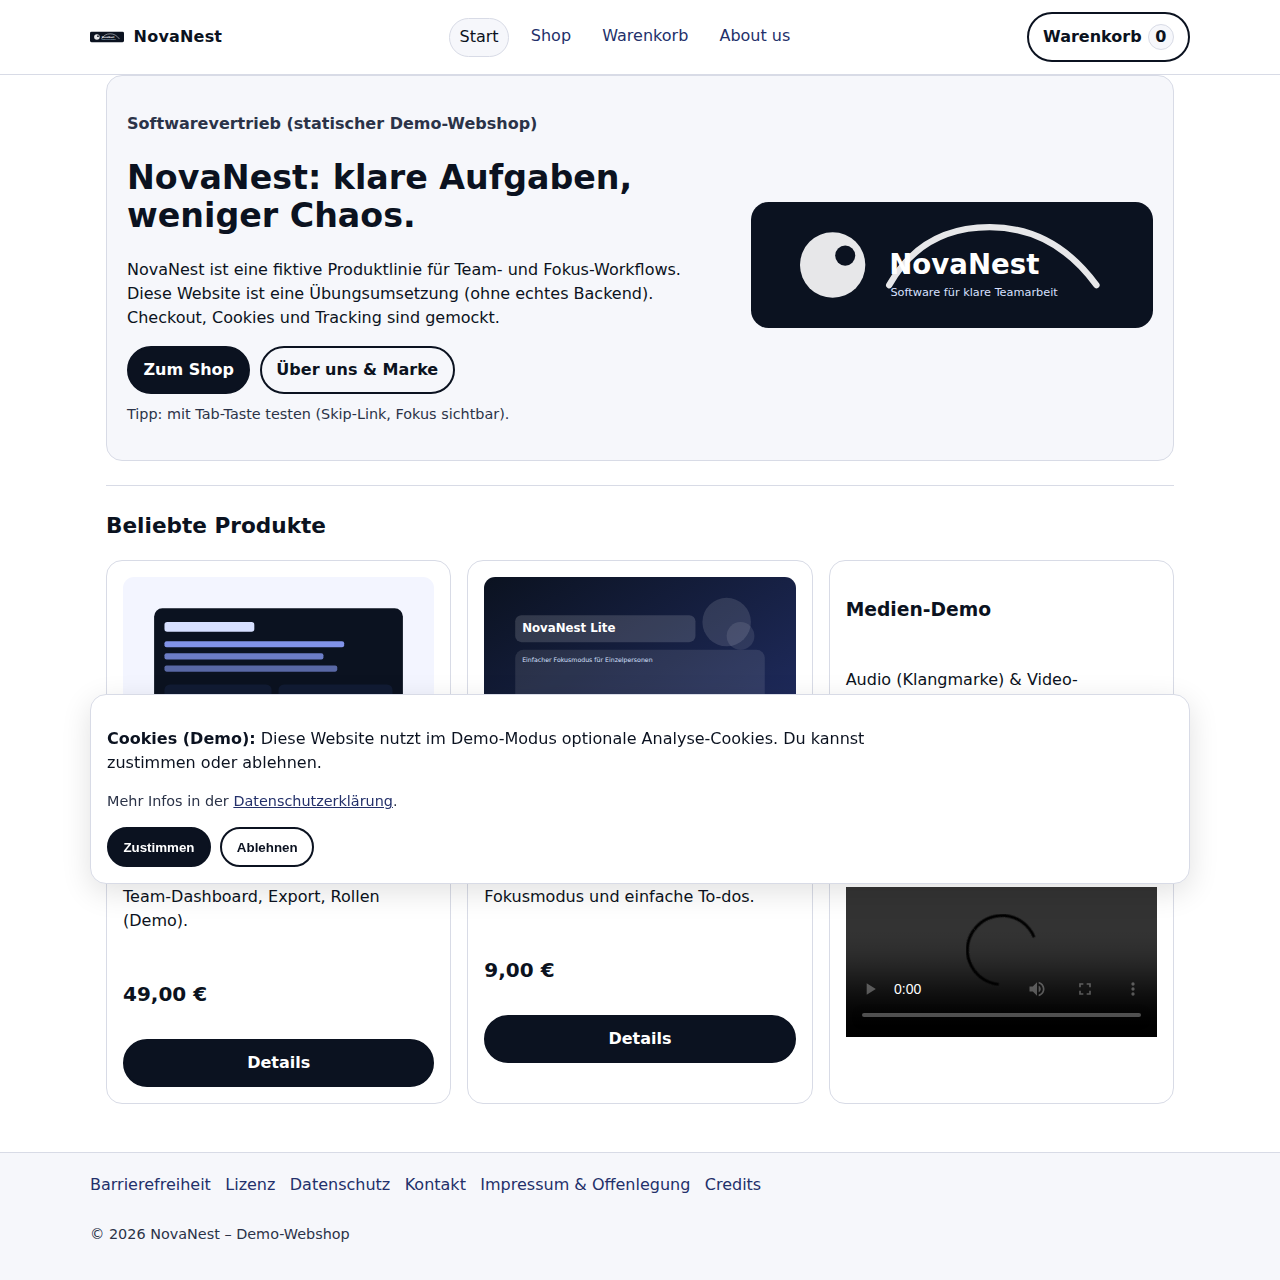
<file: startup-webshop-static/index.html>
<!doctype html>
<html lang="de">
<head>
  <meta charset="utf-8" />
  <meta name="viewport" content="width=device-width, initial-scale=1" />
  <title>Start – NovaNest</title>
  <link rel="stylesheet" href="./css/base.css" />
  <link rel="stylesheet" href="./css/components.css" />
  <link rel="stylesheet" href="./css/pages.css" />
  
</head>
<body>
  <a class="skip-link" href="#main">Zum Inhalt springen</a>
<header class="site-header">
  <div class="container header-inner">
    <a class="brand" href="./index.html" aria-label="Startseite NovaNest">
      <img class="brand__logo" src="./assets/img/logo.svg" alt="" aria-hidden="true" />
      <span class="brand__name">NovaNest</span>
    </a>

    <nav aria-label="Hauptnavigation">
      <ul class="nav-list">
        <li><a href="./index.html" data-nav="home">Start</a></li>
        <li><a href="./shop/index.html" data-nav="shop">Shop</a></li>
        <li><a href="./cart/index.html" data-nav="cart">Warenkorb</a></li>
        <li><a href="./about-us/index.html" data-nav="about">About us</a></li>
      </ul>
    </nav>

    <div class="header-actions">
      <a class="btn btn--ghost" href="./cart/index.html" aria-label="Zum Warenkorb">
        Warenkorb <span id="cartCount" class="badge" aria-label="Artikel im Warenkorb">0</span>
      </a>
    </div>
  </div>
</header>

  <main id="main" class="container" tabindex="-1">
    
<section class="hero" aria-labelledby="homeTitle">
  <div>
    <p class="kicker">Softwarevertrieb (statischer Demo-Webshop)</p>
    <h1 id="homeTitle">NovaNest: klare Aufgaben, weniger Chaos.</h1>
    <p>NovaNest ist eine fiktive Produktlinie für Team- und Fokus-Workflows. Diese Website ist eine Übungsumsetzung
      (ohne echtes Backend). Checkout, Cookies und Tracking sind gemockt.</p>
    <div style="display:flex; gap:.6rem; flex-wrap:wrap; margin-top:.8rem;">
      <a class="btn" href="./shop/index.html">Zum Shop</a>
      <a class="btn btn--ghost" href="./about-us/index.html">Über uns & Marke</a>
    </div>
    <p class="small" style="margin-top:.6rem;">Tipp: mit Tab-Taste testen (Skip-Link, Fokus sichtbar).</p>
  </div>
  <div>
    <img src="./assets/img/logo.svg" alt="NovaNest Logo" />
  </div>
</section>

<hr />

<section aria-labelledby="featuredTitle">
  <h2 id="featuredTitle">Beliebte Produkte</h2>
  <div class="grid" role="list">
    <article class="card" role="listitem">
      <img src="./assets/img/product-pro.svg" alt="Illustration: NovaNest Pro" loading="lazy" />
      <h3><a href="./shop/novanest-pro.html">NovaNest Pro</a></h3>
      <p>Team-Dashboard, Export, Rollen (Demo).</p>
      <p class="price">49,00 €</p>
      <a class="btn" href="./shop/novanest-pro.html">Details</a>
    </article>

    <article class="card" role="listitem">
      <img src="./assets/img/product-lite.svg" alt="Illustration: NovaNest Lite" loading="lazy" />
      <h3><a href="./shop/novanest-lite.html">NovaNest Lite</a></h3>
      <p>Fokusmodus und einfache To-dos.</p>
      <p class="price">9,00 €</p>
      <a class="btn" href="./shop/novanest-lite.html">Details</a>
    </article>

    <article class="card" role="listitem">
      <h3>Medien-Demo</h3>
      <p>Audio (Klangmarke) &amp; Video-Einbettung werden hier demonstriert.</p>
      <audio controls>
        <source src="./assets/audio/nova-jingle.wav" type="audio/wav" />
        Dein Browser unterstützt Audio nicht.
      </audio>
      <p class="small">Video (extern, CC): lädt nur mit Internetverbindung.</p>
      <video controls width="100%">
        <source src="https://upload.wikimedia.org/wikipedia/commons/transcoded/8/87/Big_Buck_Bunny_Trailer_400p.ogv/Big_Buck_Bunny_Trailer_400p.ogv.360p.webm" type="video/webm">
        Dein Browser unterstützt Video nicht.
      </video>
    </article>
  </div>
</section>

  </main>

  <footer class="site-footer">
  <div class="container footer-inner">
    <nav aria-label="Footer Navigation">
      <ul class="footer-links">
        <li><a href="./accessibility/index.html">Barrierefreiheit</a></li>
        <li><a href="./licenses/index.html">Lizenz</a></li>
        <li><a href="./privacy/index.html">Datenschutz</a></li>
        <li><a href="./contact/index.html">Kontakt</a></li>
        <li><a href="./imprint/index.html">Impressum &amp; Offenlegung</a></li>
        <li><a href="./credits/index.html">Credits</a></li>
      </ul>
    </nav>
    <p class="small">© <span id="year"></span> NovaNest – Demo-Webshop</p>
  </div>
</footer>

<div id="cookieBanner" class="cookie-banner" aria-hidden="true" role="region" aria-label="Cookie Hinweis">
  <p><strong>Cookies (Demo):</strong> Diese Website nutzt im Demo-Modus optionale Analyse-Cookies. Du kannst zustimmen oder ablehnen.</p>
  <p class="small">Mehr Infos in der <a href="./privacy/index.html">Datenschutzerklärung</a>.</p>
  <div class="cookie-actions">
    <button class="btn" type="button" data-consent="accepted">Zustimmen</button>
    <button class="btn btn--ghost" type="button" data-consent="rejected">Ablehnen</button>
  </div>
</div>

  <script type="module" src="./js/main.js"></script>
</body>
</html>
</file>
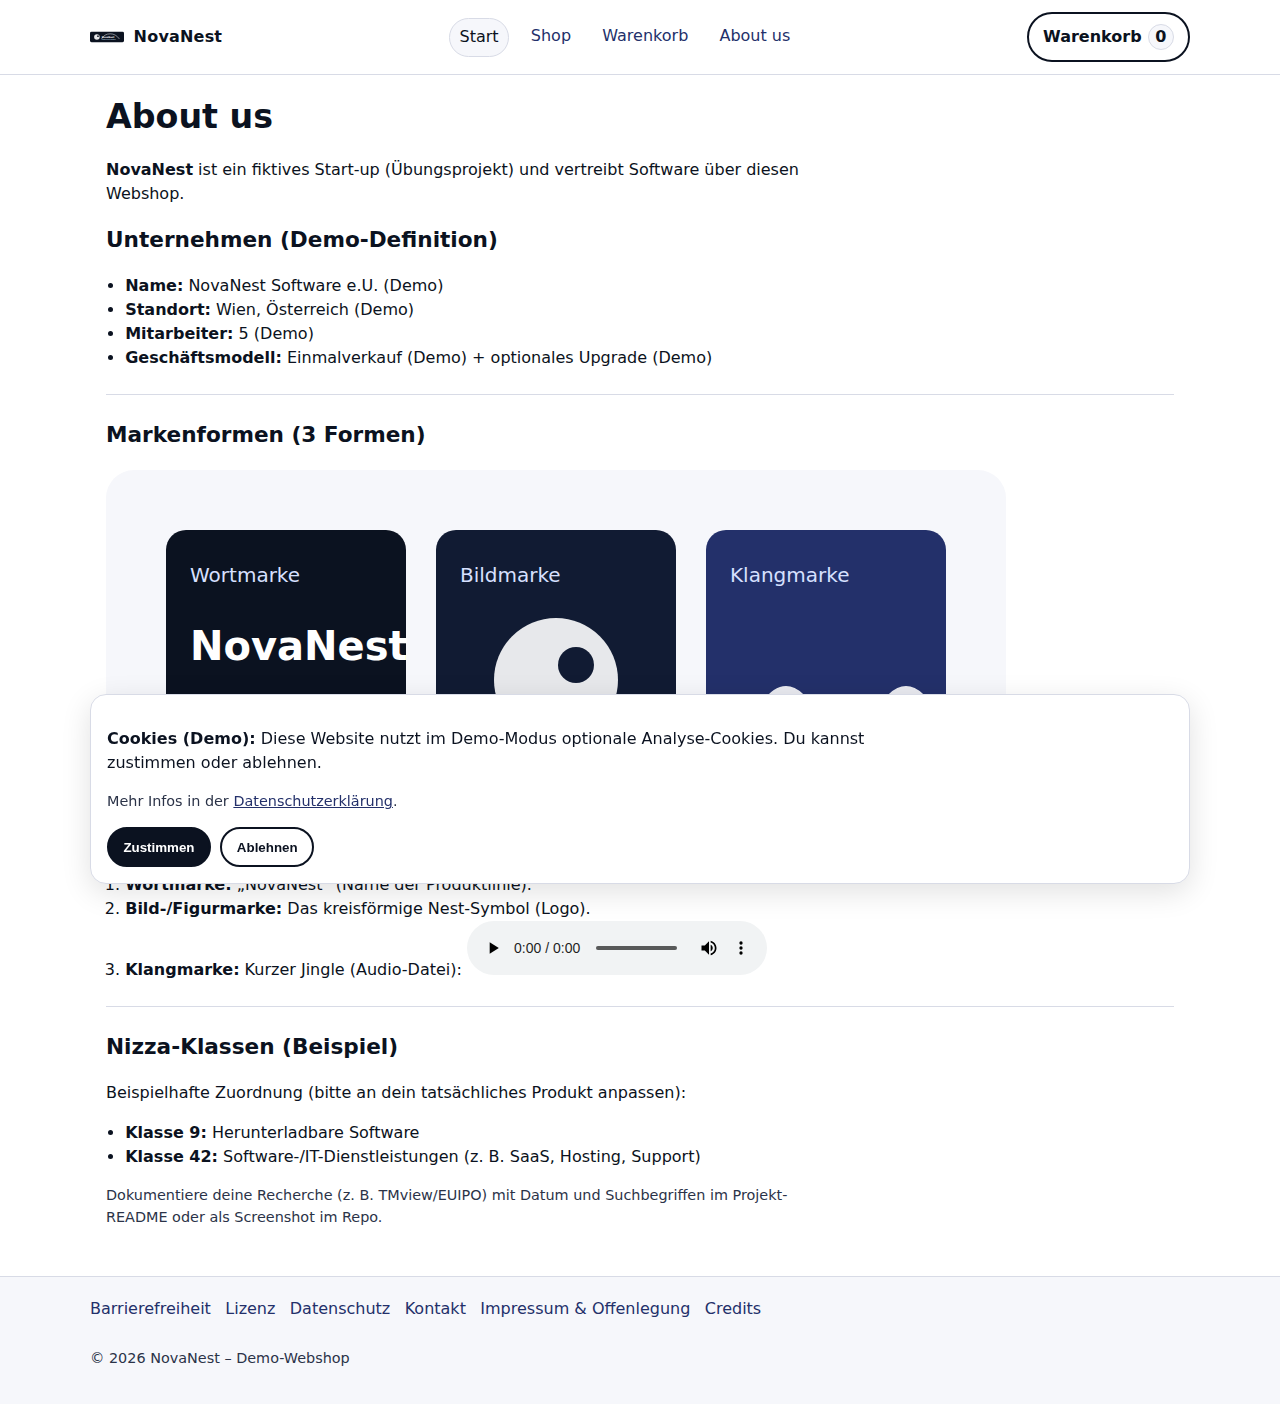
<file: startup-webshop-static/about-us/index.html>
<!doctype html>
<html lang="de">
<head>
  <meta charset="utf-8" />
  <meta name="viewport" content="width=device-width, initial-scale=1" />
  <title>About us – NovaNest</title>
  <link rel="stylesheet" href="../css/base.css" />
  <link rel="stylesheet" href="../css/components.css" />
  <link rel="stylesheet" href="../css/pages.css" />
  
</head>
<body>
  <a class="skip-link" href="#main">Zum Inhalt springen</a>
<header class="site-header">
  <div class="container header-inner">
    <a class="brand" href="../index.html" aria-label="Startseite NovaNest">
      <img class="brand__logo" src="../assets/img/logo.svg" alt="" aria-hidden="true" />
      <span class="brand__name">NovaNest</span>
    </a>

    <nav aria-label="Hauptnavigation">
      <ul class="nav-list">
        <li><a href="../index.html" data-nav="home">Start</a></li>
        <li><a href="../shop/index.html" data-nav="shop">Shop</a></li>
        <li><a href="../cart/index.html" data-nav="cart">Warenkorb</a></li>
        <li><a href="../about-us/index.html" data-nav="about">About us</a></li>
      </ul>
    </nav>

    <div class="header-actions">
      <a class="btn btn--ghost" href="../cart/index.html" aria-label="Zum Warenkorb">
        Warenkorb <span id="cartCount" class="badge" aria-label="Artikel im Warenkorb">0</span>
      </a>
    </div>
  </div>
</header>

  <main id="main" class="container" tabindex="-1">
    
<h1>About us</h1>
<p><strong>NovaNest</strong> ist ein fiktives Start-up (Übungsprojekt) und vertreibt Software über diesen Webshop.</p>

<section aria-labelledby="companyTitle">
  <h2 id="companyTitle">Unternehmen (Demo-Definition)</h2>
  <ul class="bullets">
    <li><strong>Name:</strong> NovaNest Software e.U. (Demo)</li>
    <li><strong>Standort:</strong> Wien, Österreich (Demo)</li>
    <li><strong>Mitarbeiter:</strong> 5 (Demo)</li>
    <li><strong>Geschäftsmodell:</strong> Einmalverkauf (Demo) + optionales Upgrade (Demo)</li>
  </ul>
</section>

<hr />

<section aria-labelledby="marksTitle">
  <h2 id="marksTitle">Markenformen (3 Formen)</h2>
  <img src="../assets/img/marks.svg" alt="Übersicht der Markenformen: Wortmarke, Bildmarke, Klangmarke" loading="lazy" />
  <ol class="bullets">
    <li><strong>Wortmarke:</strong> „NovaNest“ (Name der Produktlinie).</li>
    <li><strong>Bild-/Figurmarke:</strong> Das kreisförmige Nest-Symbol (Logo).</li>
    <li><strong>Klangmarke:</strong> Kurzer Jingle (Audio-Datei): 
      <audio controls>
        <source src="../assets/audio/nova-jingle.wav" type="audio/wav" />
      </audio>
    </li>
  </ol>
</section>

<hr />

<section aria-labelledby="nizzaTitle">
  <h2 id="nizzaTitle">Nizza-Klassen (Beispiel)</h2>
  <p>Beispielhafte Zuordnung (bitte an dein tatsächliches Produkt anpassen):</p>
  <ul class="bullets">
    <li><strong>Klasse 9:</strong> Herunterladbare Software</li>
    <li><strong>Klasse 42:</strong> Software-/IT-Dienstleistungen (z. B. SaaS, Hosting, Support)</li>
  </ul>
  <p class="small">Dokumentiere deine Recherche (z. B. TMview/EUIPO) mit Datum und Suchbegriffen im Projekt-README oder als Screenshot im Repo.</p>
</section>

  </main>

  <footer class="site-footer">
  <div class="container footer-inner">
    <nav aria-label="Footer Navigation">
      <ul class="footer-links">
        <li><a href="../accessibility/index.html">Barrierefreiheit</a></li>
        <li><a href="../licenses/index.html">Lizenz</a></li>
        <li><a href="../privacy/index.html">Datenschutz</a></li>
        <li><a href="../contact/index.html">Kontakt</a></li>
        <li><a href="../imprint/index.html">Impressum &amp; Offenlegung</a></li>
        <li><a href="../credits/index.html">Credits</a></li>
      </ul>
    </nav>
    <p class="small">© <span id="year"></span> NovaNest – Demo-Webshop</p>
  </div>
</footer>

<div id="cookieBanner" class="cookie-banner" aria-hidden="true" role="region" aria-label="Cookie Hinweis">
  <p><strong>Cookies (Demo):</strong> Diese Website nutzt im Demo-Modus optionale Analyse-Cookies. Du kannst zustimmen oder ablehnen.</p>
  <p class="small">Mehr Infos in der <a href="../privacy/index.html">Datenschutzerklärung</a>.</p>
  <div class="cookie-actions">
    <button class="btn" type="button" data-consent="accepted">Zustimmen</button>
    <button class="btn btn--ghost" type="button" data-consent="rejected">Ablehnen</button>
  </div>
</div>

  <script type="module" src="../js/main.js"></script>
</body>
</html>
</file>
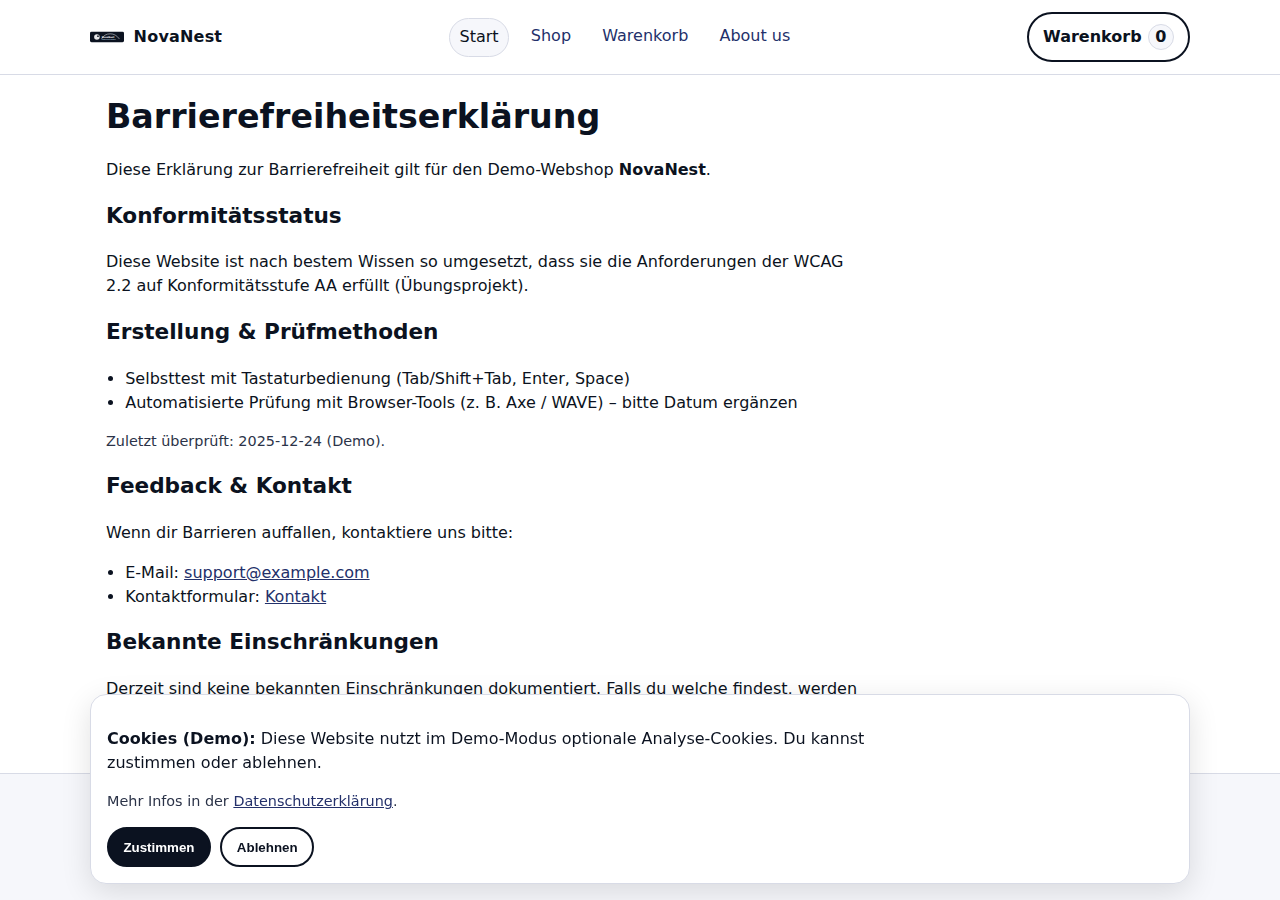
<file: startup-webshop-static/accessibility/index.html>
<!doctype html>
<html lang="de">
<head>
  <meta charset="utf-8" />
  <meta name="viewport" content="width=device-width, initial-scale=1" />
  <title>Barrierefreiheit – NovaNest</title>
  <link rel="stylesheet" href="../css/base.css" />
  <link rel="stylesheet" href="../css/components.css" />
  <link rel="stylesheet" href="../css/pages.css" />
  
</head>
<body>
  <a class="skip-link" href="#main">Zum Inhalt springen</a>
<header class="site-header">
  <div class="container header-inner">
    <a class="brand" href="../index.html" aria-label="Startseite NovaNest">
      <img class="brand__logo" src="../assets/img/logo.svg" alt="" aria-hidden="true" />
      <span class="brand__name">NovaNest</span>
    </a>

    <nav aria-label="Hauptnavigation">
      <ul class="nav-list">
        <li><a href="../index.html" data-nav="home">Start</a></li>
        <li><a href="../shop/index.html" data-nav="shop">Shop</a></li>
        <li><a href="../cart/index.html" data-nav="cart">Warenkorb</a></li>
        <li><a href="../about-us/index.html" data-nav="about">About us</a></li>
      </ul>
    </nav>

    <div class="header-actions">
      <a class="btn btn--ghost" href="../cart/index.html" aria-label="Zum Warenkorb">
        Warenkorb <span id="cartCount" class="badge" aria-label="Artikel im Warenkorb">0</span>
      </a>
    </div>
  </div>
</header>

  <main id="main" class="container" tabindex="-1">
    
<h1>Barrierefreiheitserklärung</h1>
<p>Diese Erklärung zur Barrierefreiheit gilt für den Demo-Webshop <strong>NovaNest</strong>.</p>

<section aria-labelledby="statusTitle">
  <h2 id="statusTitle">Konformitätsstatus</h2>
  <p>Diese Website ist nach bestem Wissen so umgesetzt, dass sie die Anforderungen der WCAG 2.2 auf Konformitätsstufe AA erfüllt (Übungsprojekt).</p>
</section>

<section aria-labelledby="methodTitle">
  <h2 id="methodTitle">Erstellung &amp; Prüfmethoden</h2>
  <ul class="bullets">
    <li>Selbsttest mit Tastaturbedienung (Tab/Shift+Tab, Enter, Space)</li>
    <li>Automatisierte Prüfung mit Browser-Tools (z. B. Axe / WAVE) – bitte Datum ergänzen</li>
  </ul>
  <p class="small">Zuletzt überprüft: 2025-12-24 (Demo).</p>
</section>

<section aria-labelledby="feedbackTitle">
  <h2 id="feedbackTitle">Feedback &amp; Kontakt</h2>
  <p>Wenn dir Barrieren auffallen, kontaktiere uns bitte:</p>
  <ul class="bullets">
    <li>E-Mail: <a href="mailto:support@example.com">support@example.com</a></li>
    <li>Kontaktformular: <a href="../contact/index.html">Kontakt</a></li>
  </ul>
</section>

<section aria-labelledby="limitsTitle">
  <h2 id="limitsTitle">Bekannte Einschränkungen</h2>
  <p>Derzeit sind keine bekannten Einschränkungen dokumentiert. Falls du welche findest, werden sie hier ergänzt (Übungsprojekt).</p>
</section>

  </main>

  <footer class="site-footer">
  <div class="container footer-inner">
    <nav aria-label="Footer Navigation">
      <ul class="footer-links">
        <li><a href="../accessibility/index.html">Barrierefreiheit</a></li>
        <li><a href="../licenses/index.html">Lizenz</a></li>
        <li><a href="../privacy/index.html">Datenschutz</a></li>
        <li><a href="../contact/index.html">Kontakt</a></li>
        <li><a href="../imprint/index.html">Impressum &amp; Offenlegung</a></li>
        <li><a href="../credits/index.html">Credits</a></li>
      </ul>
    </nav>
    <p class="small">© <span id="year"></span> NovaNest – Demo-Webshop</p>
  </div>
</footer>

<div id="cookieBanner" class="cookie-banner" aria-hidden="true" role="region" aria-label="Cookie Hinweis">
  <p><strong>Cookies (Demo):</strong> Diese Website nutzt im Demo-Modus optionale Analyse-Cookies. Du kannst zustimmen oder ablehnen.</p>
  <p class="small">Mehr Infos in der <a href="../privacy/index.html">Datenschutzerklärung</a>.</p>
  <div class="cookie-actions">
    <button class="btn" type="button" data-consent="accepted">Zustimmen</button>
    <button class="btn btn--ghost" type="button" data-consent="rejected">Ablehnen</button>
  </div>
</div>

  <script type="module" src="../js/main.js"></script>
</body>
</html>
</file>
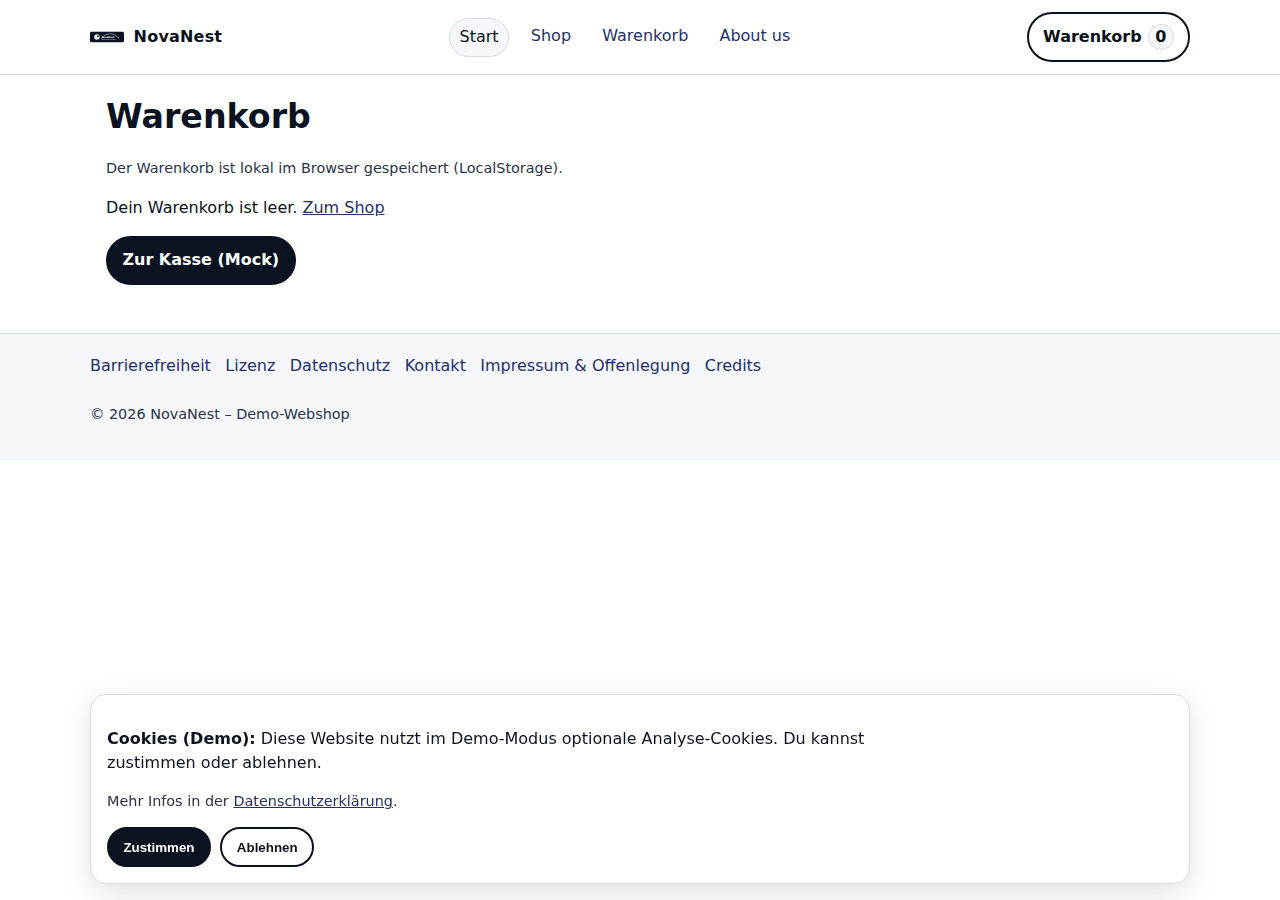
<file: startup-webshop-static/cart/index.html>
<!doctype html>
<html lang="de">
<head>
  <meta charset="utf-8" />
  <meta name="viewport" content="width=device-width, initial-scale=1" />
  <title>Warenkorb – NovaNest</title>
  <link rel="stylesheet" href="../css/base.css" />
  <link rel="stylesheet" href="../css/components.css" />
  <link rel="stylesheet" href="../css/pages.css" />
  
</head>
<body>
  <a class="skip-link" href="#main">Zum Inhalt springen</a>
<header class="site-header">
  <div class="container header-inner">
    <a class="brand" href="../index.html" aria-label="Startseite NovaNest">
      <img class="brand__logo" src="../assets/img/logo.svg" alt="" aria-hidden="true" />
      <span class="brand__name">NovaNest</span>
    </a>

    <nav aria-label="Hauptnavigation">
      <ul class="nav-list">
        <li><a href="../index.html" data-nav="home">Start</a></li>
        <li><a href="../shop/index.html" data-nav="shop">Shop</a></li>
        <li><a href="../cart/index.html" data-nav="cart">Warenkorb</a></li>
        <li><a href="../about-us/index.html" data-nav="about">About us</a></li>
      </ul>
    </nav>

    <div class="header-actions">
      <a class="btn btn--ghost" href="../cart/index.html" aria-label="Zum Warenkorb">
        Warenkorb <span id="cartCount" class="badge" aria-label="Artikel im Warenkorb">0</span>
      </a>
    </div>
  </div>
</header>

  <main id="main" class="container" tabindex="-1">
    
<h1>Warenkorb</h1>
<p class="small">Der Warenkorb ist lokal im Browser gespeichert (LocalStorage).</p>

<div id="cartRegion" aria-live="polite"></div>

<p style="margin-top: 1rem;">
  <a class="btn" href="../checkout/index.html">Zur Kasse (Mock)</a>
</p>

<script type="module">
  import { getCart, updateQty, removeFromCart, cartTotal } from "../js/cart.js";

  const region = document.getElementById("cartRegion");
  const money = (n) => n.toFixed(2).replace(".", ",") + " €";

  function render(){
    const items = getCart();
    if (!items.length){
      region.innerHTML = `<p>Dein Warenkorb ist leer. <a href="../shop/index.html">Zum Shop</a></p>`;
      return;
    }

    region.innerHTML = `
      <table class="table">
        <caption>Deine Positionen</caption>
        <thead>
          <tr><th scope="col">Produkt</th><th scope="col">Menge</th><th scope="col">Summe</th><th scope="col">Aktion</th></tr>
        </thead>
        <tbody>
          ${items.map(i => `
            <tr>
              <th scope="row">${i.name}</th>
              <td>
                <label class="sr-only" for="qty-${i.id}">Menge für ${i.name}</label>
                <input id="qty-${i.id}" type="number" min="1" value="${i.qty}" data-qty="${i.id}" />
              </td>
              <td>${money(i.price * i.qty)}</td>
              <td><button class="btn btn--ghost" type="button" data-remove="${i.id}">Entfernen</button></td>
            </tr>
          `).join("")}
        </tbody>
      </table>
      <p><strong>Gesamtsumme: ${money(cartTotal())}</strong></p>
    `;
  }

  region.addEventListener("change", (e) => {
    const input = e.target.closest("input[data-qty]");
    if (!input) return;
    updateQty(input.dataset.qty, Number(input.value));
    render();
  });

  region.addEventListener("click", (e) => {
    const btn = e.target.closest("button[data-remove]");
    if (!btn) return;
    removeFromCart(btn.dataset.remove);
    render();
  });

  render();
</script>

  </main>

  <footer class="site-footer">
  <div class="container footer-inner">
    <nav aria-label="Footer Navigation">
      <ul class="footer-links">
        <li><a href="../accessibility/index.html">Barrierefreiheit</a></li>
        <li><a href="../licenses/index.html">Lizenz</a></li>
        <li><a href="../privacy/index.html">Datenschutz</a></li>
        <li><a href="../contact/index.html">Kontakt</a></li>
        <li><a href="../imprint/index.html">Impressum &amp; Offenlegung</a></li>
        <li><a href="../credits/index.html">Credits</a></li>
      </ul>
    </nav>
    <p class="small">© <span id="year"></span> NovaNest – Demo-Webshop</p>
  </div>
</footer>

<div id="cookieBanner" class="cookie-banner" aria-hidden="true" role="region" aria-label="Cookie Hinweis">
  <p><strong>Cookies (Demo):</strong> Diese Website nutzt im Demo-Modus optionale Analyse-Cookies. Du kannst zustimmen oder ablehnen.</p>
  <p class="small">Mehr Infos in der <a href="../privacy/index.html">Datenschutzerklärung</a>.</p>
  <div class="cookie-actions">
    <button class="btn" type="button" data-consent="accepted">Zustimmen</button>
    <button class="btn btn--ghost" type="button" data-consent="rejected">Ablehnen</button>
  </div>
</div>

  <script type="module" src="../js/main.js"></script>
</body>
</html>
</file>
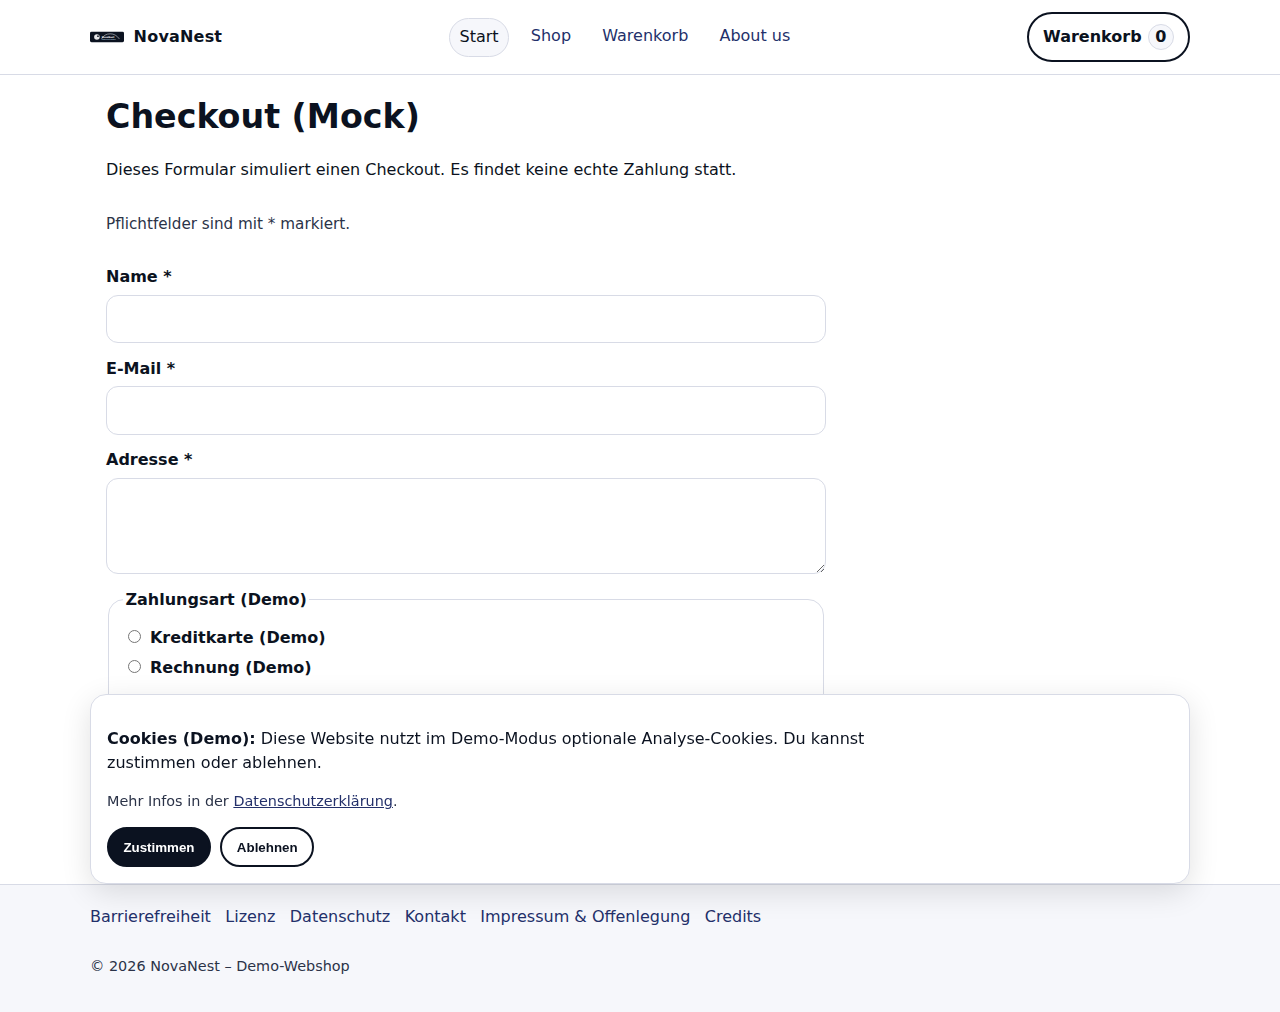
<file: startup-webshop-static/checkout/index.html>
<!doctype html>
<html lang="de">
<head>
  <meta charset="utf-8" />
  <meta name="viewport" content="width=device-width, initial-scale=1" />
  <title>Checkout – NovaNest</title>
  <link rel="stylesheet" href="../css/base.css" />
  <link rel="stylesheet" href="../css/components.css" />
  <link rel="stylesheet" href="../css/pages.css" />
  
</head>
<body>
  <a class="skip-link" href="#main">Zum Inhalt springen</a>
<header class="site-header">
  <div class="container header-inner">
    <a class="brand" href="../index.html" aria-label="Startseite NovaNest">
      <img class="brand__logo" src="../assets/img/logo.svg" alt="" aria-hidden="true" />
      <span class="brand__name">NovaNest</span>
    </a>

    <nav aria-label="Hauptnavigation">
      <ul class="nav-list">
        <li><a href="../index.html" data-nav="home">Start</a></li>
        <li><a href="../shop/index.html" data-nav="shop">Shop</a></li>
        <li><a href="../cart/index.html" data-nav="cart">Warenkorb</a></li>
        <li><a href="../about-us/index.html" data-nav="about">About us</a></li>
      </ul>
    </nav>

    <div class="header-actions">
      <a class="btn btn--ghost" href="../cart/index.html" aria-label="Zum Warenkorb">
        Warenkorb <span id="cartCount" class="badge" aria-label="Artikel im Warenkorb">0</span>
      </a>
    </div>
  </div>
</header>

  <main id="main" class="container" tabindex="-1">
    
<h1>Checkout (Mock)</h1>
<p>Dieses Formular simuliert einen Checkout. Es findet keine echte Zahlung statt.</p>

<form class="form" action="./success.html" method="get" aria-describedby="checkoutHelp">
  <p id="checkoutHelp" class="help">Pflichtfelder sind mit * markiert.</p>

  <div class="field">
    <label for="name">Name *</label>
    <input id="name" name="name" autocomplete="name" required />
  </div>

  <div class="field">
    <label for="email">E-Mail *</label>
    <input id="email" name="email" type="email" autocomplete="email" required />
  </div>

  <div class="field">
    <label for="address">Adresse *</label>
    <textarea id="address" name="address" rows="3" autocomplete="street-address" required></textarea>
  </div>

  <fieldset class="notice">
    <legend><strong>Zahlungsart (Demo)</strong></legend>
    <div class="field">
      <label><input type="radio" name="pay" value="card" required /> Kreditkarte (Demo)</label>
      <label><input type="radio" name="pay" value="invoice" /> Rechnung (Demo)</label>
    </div>
    <p class="small">Hinweis: Zahlungsdaten werden hier nicht erfasst.</p>
  </fieldset>

  <label>
    <input type="checkbox" name="terms" required />
    Ich akzeptiere die <a href="../licenses/index.html">Lizenzbedingungen</a> (Demo).
  </label>

  <button class="btn" type="submit">Bestellung abschließen</button>
</form>

  </main>

  <footer class="site-footer">
  <div class="container footer-inner">
    <nav aria-label="Footer Navigation">
      <ul class="footer-links">
        <li><a href="../accessibility/index.html">Barrierefreiheit</a></li>
        <li><a href="../licenses/index.html">Lizenz</a></li>
        <li><a href="../privacy/index.html">Datenschutz</a></li>
        <li><a href="../contact/index.html">Kontakt</a></li>
        <li><a href="../imprint/index.html">Impressum &amp; Offenlegung</a></li>
        <li><a href="../credits/index.html">Credits</a></li>
      </ul>
    </nav>
    <p class="small">© <span id="year"></span> NovaNest – Demo-Webshop</p>
  </div>
</footer>

<div id="cookieBanner" class="cookie-banner" aria-hidden="true" role="region" aria-label="Cookie Hinweis">
  <p><strong>Cookies (Demo):</strong> Diese Website nutzt im Demo-Modus optionale Analyse-Cookies. Du kannst zustimmen oder ablehnen.</p>
  <p class="small">Mehr Infos in der <a href="../privacy/index.html">Datenschutzerklärung</a>.</p>
  <div class="cookie-actions">
    <button class="btn" type="button" data-consent="accepted">Zustimmen</button>
    <button class="btn btn--ghost" type="button" data-consent="rejected">Ablehnen</button>
  </div>
</div>

  <script type="module" src="../js/main.js"></script>
</body>
</html>
</file>
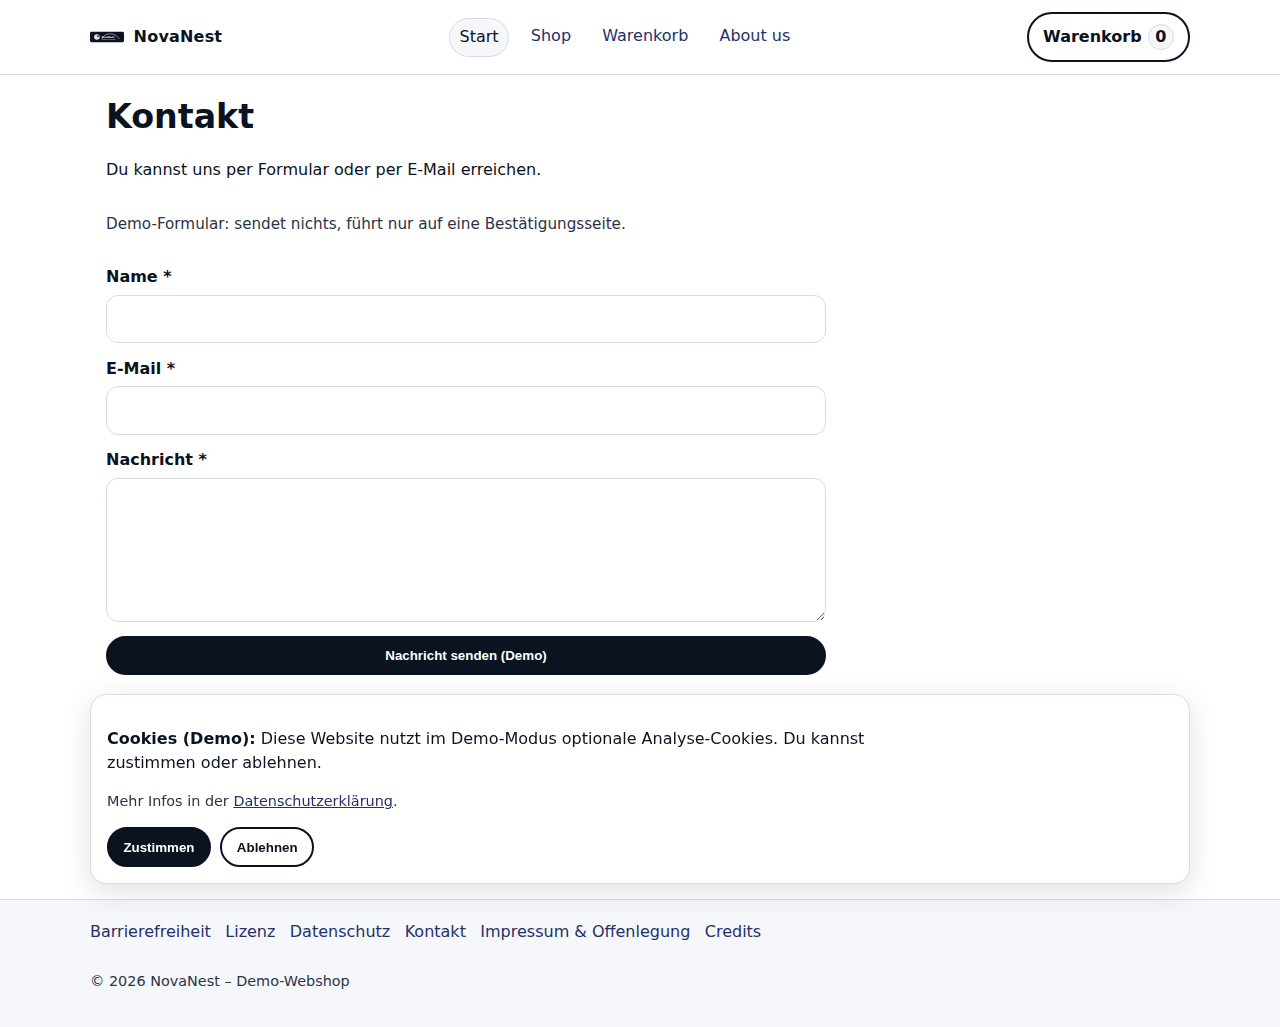
<file: startup-webshop-static/contact/index.html>
<!doctype html>
<html lang="de">
<head>
  <meta charset="utf-8" />
  <meta name="viewport" content="width=device-width, initial-scale=1" />
  <title>Kontakt – NovaNest</title>
  <link rel="stylesheet" href="../css/base.css" />
  <link rel="stylesheet" href="../css/components.css" />
  <link rel="stylesheet" href="../css/pages.css" />
  
</head>
<body>
  <a class="skip-link" href="#main">Zum Inhalt springen</a>
<header class="site-header">
  <div class="container header-inner">
    <a class="brand" href="../index.html" aria-label="Startseite NovaNest">
      <img class="brand__logo" src="../assets/img/logo.svg" alt="" aria-hidden="true" />
      <span class="brand__name">NovaNest</span>
    </a>

    <nav aria-label="Hauptnavigation">
      <ul class="nav-list">
        <li><a href="../index.html" data-nav="home">Start</a></li>
        <li><a href="../shop/index.html" data-nav="shop">Shop</a></li>
        <li><a href="../cart/index.html" data-nav="cart">Warenkorb</a></li>
        <li><a href="../about-us/index.html" data-nav="about">About us</a></li>
      </ul>
    </nav>

    <div class="header-actions">
      <a class="btn btn--ghost" href="../cart/index.html" aria-label="Zum Warenkorb">
        Warenkorb <span id="cartCount" class="badge" aria-label="Artikel im Warenkorb">0</span>
      </a>
    </div>
  </div>
</header>

  <main id="main" class="container" tabindex="-1">
    
<h1>Kontakt</h1>
<p>Du kannst uns per Formular oder per E-Mail erreichen.</p>

<form class="form" action="../checkout/success.html" method="get" aria-describedby="contactHelp">
  <p id="contactHelp" class="help">Demo-Formular: sendet nichts, führt nur auf eine Bestätigungsseite.</p>

  <div class="field">
    <label for="cname">Name *</label>
    <input id="cname" name="name" autocomplete="name" required />
  </div>

  <div class="field">
    <label for="cemail">E-Mail *</label>
    <input id="cemail" name="email" type="email" autocomplete="email" required />
  </div>

  <div class="field">
    <label for="cmsg">Nachricht *</label>
    <textarea id="cmsg" name="msg" rows="5" required></textarea>
  </div>

  <button class="btn" type="submit">Nachricht senden (Demo)</button>
</form>

<hr />

<div class="notice">
  <p><strong>E-Mail:</strong> <a href="mailto:support@example.com">support@example.com</a></p>
  <p><strong>Standort:</strong> Wien, Österreich (Demo)</p>
</div>

  </main>

  <footer class="site-footer">
  <div class="container footer-inner">
    <nav aria-label="Footer Navigation">
      <ul class="footer-links">
        <li><a href="../accessibility/index.html">Barrierefreiheit</a></li>
        <li><a href="../licenses/index.html">Lizenz</a></li>
        <li><a href="../privacy/index.html">Datenschutz</a></li>
        <li><a href="../contact/index.html">Kontakt</a></li>
        <li><a href="../imprint/index.html">Impressum &amp; Offenlegung</a></li>
        <li><a href="../credits/index.html">Credits</a></li>
      </ul>
    </nav>
    <p class="small">© <span id="year"></span> NovaNest – Demo-Webshop</p>
  </div>
</footer>

<div id="cookieBanner" class="cookie-banner" aria-hidden="true" role="region" aria-label="Cookie Hinweis">
  <p><strong>Cookies (Demo):</strong> Diese Website nutzt im Demo-Modus optionale Analyse-Cookies. Du kannst zustimmen oder ablehnen.</p>
  <p class="small">Mehr Infos in der <a href="../privacy/index.html">Datenschutzerklärung</a>.</p>
  <div class="cookie-actions">
    <button class="btn" type="button" data-consent="accepted">Zustimmen</button>
    <button class="btn btn--ghost" type="button" data-consent="rejected">Ablehnen</button>
  </div>
</div>

  <script type="module" src="../js/main.js"></script>
</body>
</html>
</file>
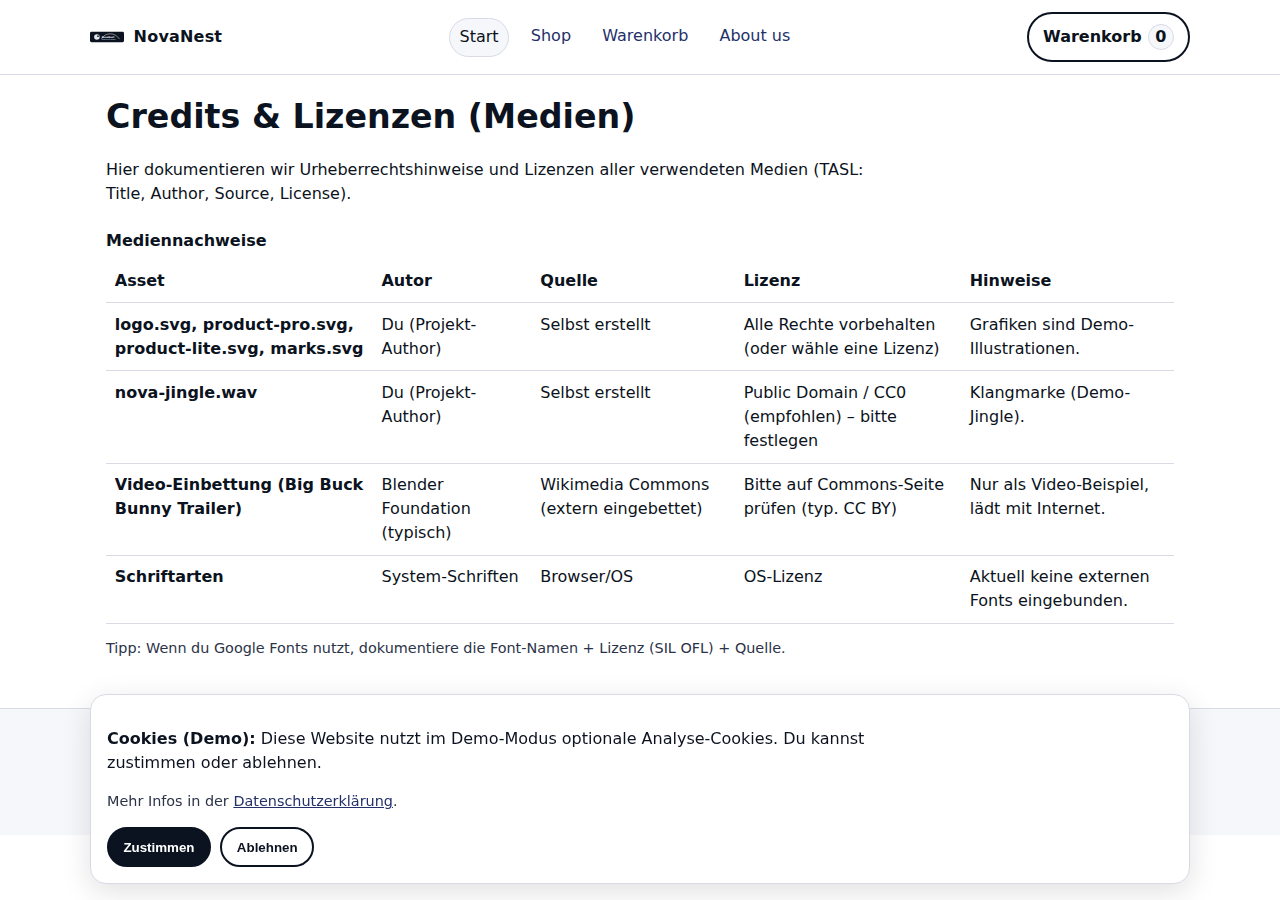
<file: startup-webshop-static/credits/index.html>
<!doctype html>
<html lang="de">
<head>
  <meta charset="utf-8" />
  <meta name="viewport" content="width=device-width, initial-scale=1" />
  <title>Credits – NovaNest</title>
  <link rel="stylesheet" href="../css/base.css" />
  <link rel="stylesheet" href="../css/components.css" />
  <link rel="stylesheet" href="../css/pages.css" />
  
</head>
<body>
  <a class="skip-link" href="#main">Zum Inhalt springen</a>
<header class="site-header">
  <div class="container header-inner">
    <a class="brand" href="../index.html" aria-label="Startseite NovaNest">
      <img class="brand__logo" src="../assets/img/logo.svg" alt="" aria-hidden="true" />
      <span class="brand__name">NovaNest</span>
    </a>

    <nav aria-label="Hauptnavigation">
      <ul class="nav-list">
        <li><a href="../index.html" data-nav="home">Start</a></li>
        <li><a href="../shop/index.html" data-nav="shop">Shop</a></li>
        <li><a href="../cart/index.html" data-nav="cart">Warenkorb</a></li>
        <li><a href="../about-us/index.html" data-nav="about">About us</a></li>
      </ul>
    </nav>

    <div class="header-actions">
      <a class="btn btn--ghost" href="../cart/index.html" aria-label="Zum Warenkorb">
        Warenkorb <span id="cartCount" class="badge" aria-label="Artikel im Warenkorb">0</span>
      </a>
    </div>
  </div>
</header>

  <main id="main" class="container" tabindex="-1">
    
<h1>Credits &amp; Lizenzen (Medien)</h1>
<p>Hier dokumentieren wir Urheberrechtshinweise und Lizenzen aller verwendeten Medien (TASL: Title, Author, Source, License).</p>

<table class="table">
  <caption>Mediennachweise</caption>
  <thead>
    <tr>
      <th scope="col">Asset</th>
      <th scope="col">Autor</th>
      <th scope="col">Quelle</th>
      <th scope="col">Lizenz</th>
      <th scope="col">Hinweise</th>
    </tr>
  </thead>
  <tbody>
    <tr>
      <th scope="row">logo.svg, product-pro.svg, product-lite.svg, marks.svg</th>
      <td>Du (Projekt-Author)</td>
      <td>Selbst erstellt</td>
      <td>Alle Rechte vorbehalten (oder wähle eine Lizenz)</td>
      <td>Grafiken sind Demo-Illustrationen.</td>
    </tr>
    <tr>
      <th scope="row">nova-jingle.wav</th>
      <td>Du (Projekt-Author)</td>
      <td>Selbst erstellt</td>
      <td>Public Domain / CC0 (empfohlen) – bitte festlegen</td>
      <td>Klangmarke (Demo-Jingle).</td>
    </tr>
    <tr>
      <th scope="row">Video-Einbettung (Big Buck Bunny Trailer)</th>
      <td>Blender Foundation (typisch)</td>
      <td>Wikimedia Commons (extern eingebettet)</td>
      <td>Bitte auf Commons-Seite prüfen (typ. CC BY)</td>
      <td>Nur als Video-Beispiel, lädt mit Internet.</td>
    </tr>
    <tr>
      <th scope="row">Schriftarten</th>
      <td>System-Schriften</td>
      <td>Browser/OS</td>
      <td>OS-Lizenz</td>
      <td>Aktuell keine externen Fonts eingebunden.</td>
    </tr>
  </tbody>
</table>

<p class="small">Tipp: Wenn du Google Fonts nutzt, dokumentiere die Font-Namen + Lizenz (SIL OFL) + Quelle.</p>

  </main>

  <footer class="site-footer">
  <div class="container footer-inner">
    <nav aria-label="Footer Navigation">
      <ul class="footer-links">
        <li><a href="../accessibility/index.html">Barrierefreiheit</a></li>
        <li><a href="../licenses/index.html">Lizenz</a></li>
        <li><a href="../privacy/index.html">Datenschutz</a></li>
        <li><a href="../contact/index.html">Kontakt</a></li>
        <li><a href="../imprint/index.html">Impressum &amp; Offenlegung</a></li>
        <li><a href="../credits/index.html">Credits</a></li>
      </ul>
    </nav>
    <p class="small">© <span id="year"></span> NovaNest – Demo-Webshop</p>
  </div>
</footer>

<div id="cookieBanner" class="cookie-banner" aria-hidden="true" role="region" aria-label="Cookie Hinweis">
  <p><strong>Cookies (Demo):</strong> Diese Website nutzt im Demo-Modus optionale Analyse-Cookies. Du kannst zustimmen oder ablehnen.</p>
  <p class="small">Mehr Infos in der <a href="../privacy/index.html">Datenschutzerklärung</a>.</p>
  <div class="cookie-actions">
    <button class="btn" type="button" data-consent="accepted">Zustimmen</button>
    <button class="btn btn--ghost" type="button" data-consent="rejected">Ablehnen</button>
  </div>
</div>

  <script type="module" src="../js/main.js"></script>
</body>
</html>
</file>
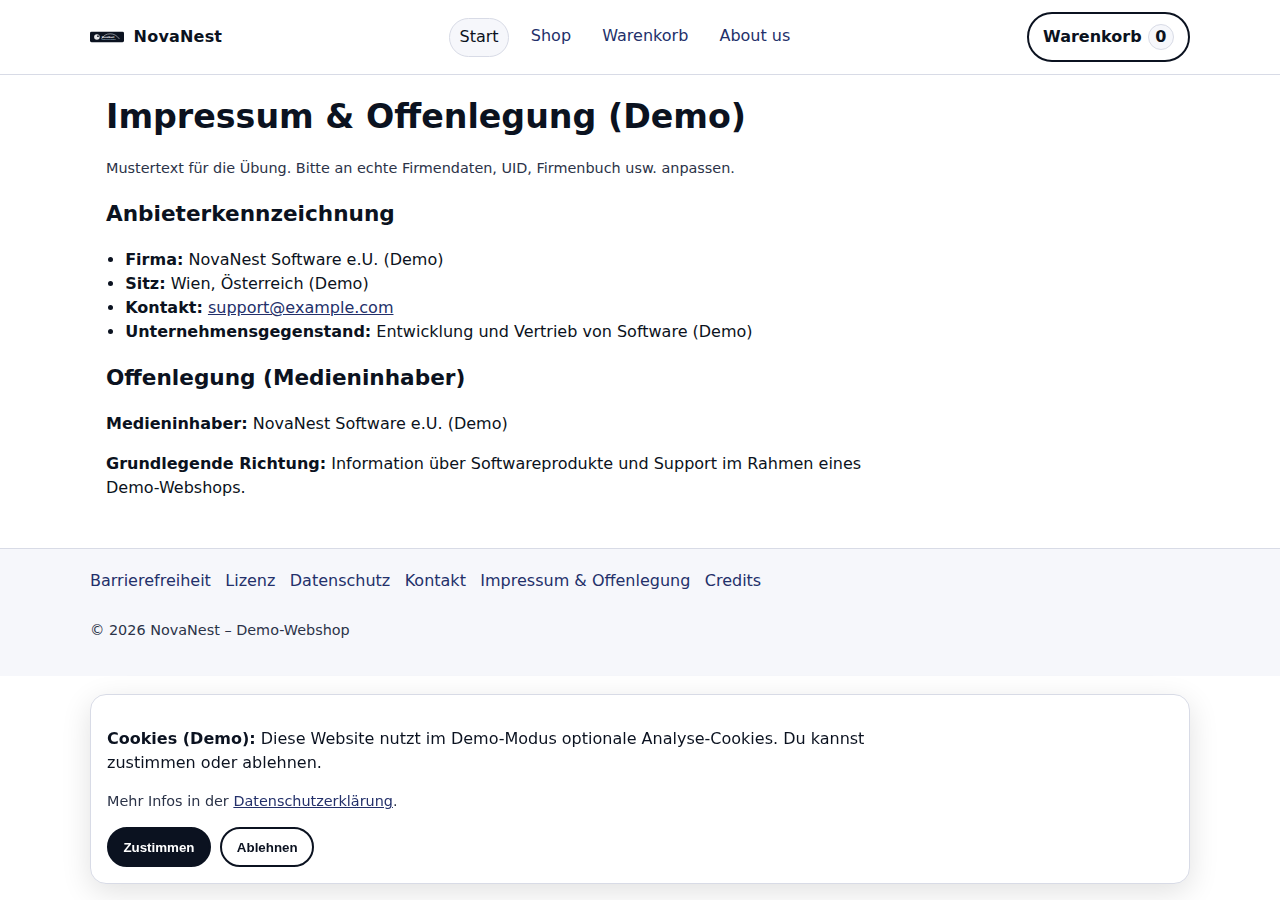
<file: startup-webshop-static/imprint/index.html>
<!doctype html>
<html lang="de">
<head>
  <meta charset="utf-8" />
  <meta name="viewport" content="width=device-width, initial-scale=1" />
  <title>Impressum – NovaNest</title>
  <link rel="stylesheet" href="../css/base.css" />
  <link rel="stylesheet" href="../css/components.css" />
  <link rel="stylesheet" href="../css/pages.css" />
  
</head>
<body>
  <a class="skip-link" href="#main">Zum Inhalt springen</a>
<header class="site-header">
  <div class="container header-inner">
    <a class="brand" href="../index.html" aria-label="Startseite NovaNest">
      <img class="brand__logo" src="../assets/img/logo.svg" alt="" aria-hidden="true" />
      <span class="brand__name">NovaNest</span>
    </a>

    <nav aria-label="Hauptnavigation">
      <ul class="nav-list">
        <li><a href="../index.html" data-nav="home">Start</a></li>
        <li><a href="../shop/index.html" data-nav="shop">Shop</a></li>
        <li><a href="../cart/index.html" data-nav="cart">Warenkorb</a></li>
        <li><a href="../about-us/index.html" data-nav="about">About us</a></li>
      </ul>
    </nav>

    <div class="header-actions">
      <a class="btn btn--ghost" href="../cart/index.html" aria-label="Zum Warenkorb">
        Warenkorb <span id="cartCount" class="badge" aria-label="Artikel im Warenkorb">0</span>
      </a>
    </div>
  </div>
</header>

  <main id="main" class="container" tabindex="-1">
    
<h1>Impressum &amp; Offenlegung (Demo)</h1>
<p class="small">Mustertext für die Übung. Bitte an echte Firmendaten, UID, Firmenbuch usw. anpassen.</p>

<section aria-labelledby="providerTitle">
  <h2 id="providerTitle">Anbieterkennzeichnung</h2>
  <ul class="bullets">
    <li><strong>Firma:</strong> NovaNest Software e.U. (Demo)</li>
    <li><strong>Sitz:</strong> Wien, Österreich (Demo)</li>
    <li><strong>Kontakt:</strong> <a href="mailto:support@example.com">support@example.com</a></li>
    <li><strong>Unternehmensgegenstand:</strong> Entwicklung und Vertrieb von Software (Demo)</li>
  </ul>
</section>

<section aria-labelledby="mediaTitle">
  <h2 id="mediaTitle">Offenlegung (Medieninhaber)</h2>
  <p><strong>Medieninhaber:</strong> NovaNest Software e.U. (Demo)</p>
  <p><strong>Grundlegende Richtung:</strong> Information über Softwareprodukte und Support im Rahmen eines Demo-Webshops.</p>
</section>

  </main>

  <footer class="site-footer">
  <div class="container footer-inner">
    <nav aria-label="Footer Navigation">
      <ul class="footer-links">
        <li><a href="../accessibility/index.html">Barrierefreiheit</a></li>
        <li><a href="../licenses/index.html">Lizenz</a></li>
        <li><a href="../privacy/index.html">Datenschutz</a></li>
        <li><a href="../contact/index.html">Kontakt</a></li>
        <li><a href="../imprint/index.html">Impressum &amp; Offenlegung</a></li>
        <li><a href="../credits/index.html">Credits</a></li>
      </ul>
    </nav>
    <p class="small">© <span id="year"></span> NovaNest – Demo-Webshop</p>
  </div>
</footer>

<div id="cookieBanner" class="cookie-banner" aria-hidden="true" role="region" aria-label="Cookie Hinweis">
  <p><strong>Cookies (Demo):</strong> Diese Website nutzt im Demo-Modus optionale Analyse-Cookies. Du kannst zustimmen oder ablehnen.</p>
  <p class="small">Mehr Infos in der <a href="../privacy/index.html">Datenschutzerklärung</a>.</p>
  <div class="cookie-actions">
    <button class="btn" type="button" data-consent="accepted">Zustimmen</button>
    <button class="btn btn--ghost" type="button" data-consent="rejected">Ablehnen</button>
  </div>
</div>

  <script type="module" src="../js/main.js"></script>
</body>
</html>
</file>
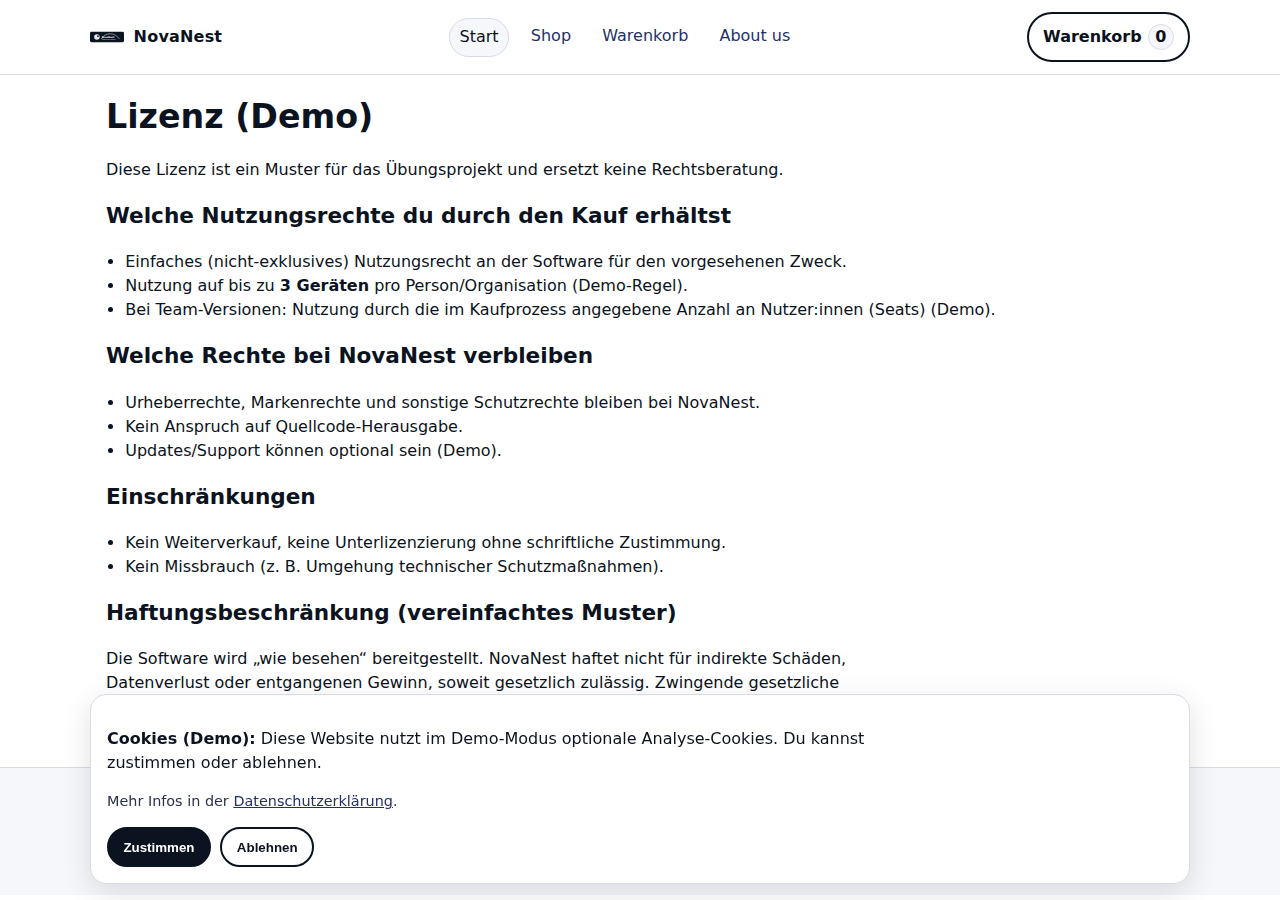
<file: startup-webshop-static/licenses/index.html>
<!doctype html>
<html lang="de">
<head>
  <meta charset="utf-8" />
  <meta name="viewport" content="width=device-width, initial-scale=1" />
  <title>Lizenz – NovaNest</title>
  <link rel="stylesheet" href="../css/base.css" />
  <link rel="stylesheet" href="../css/components.css" />
  <link rel="stylesheet" href="../css/pages.css" />
  
</head>
<body>
  <a class="skip-link" href="#main">Zum Inhalt springen</a>
<header class="site-header">
  <div class="container header-inner">
    <a class="brand" href="../index.html" aria-label="Startseite NovaNest">
      <img class="brand__logo" src="../assets/img/logo.svg" alt="" aria-hidden="true" />
      <span class="brand__name">NovaNest</span>
    </a>

    <nav aria-label="Hauptnavigation">
      <ul class="nav-list">
        <li><a href="../index.html" data-nav="home">Start</a></li>
        <li><a href="../shop/index.html" data-nav="shop">Shop</a></li>
        <li><a href="../cart/index.html" data-nav="cart">Warenkorb</a></li>
        <li><a href="../about-us/index.html" data-nav="about">About us</a></li>
      </ul>
    </nav>

    <div class="header-actions">
      <a class="btn btn--ghost" href="../cart/index.html" aria-label="Zum Warenkorb">
        Warenkorb <span id="cartCount" class="badge" aria-label="Artikel im Warenkorb">0</span>
      </a>
    </div>
  </div>
</header>

  <main id="main" class="container" tabindex="-1">
    
<h1>Lizenz (Demo)</h1>
<p>Diese Lizenz ist ein Muster für das Übungsprojekt und ersetzt keine Rechtsberatung.</p>

<section aria-labelledby="rightsTitle">
  <h2 id="rightsTitle">Welche Nutzungsrechte du durch den Kauf erhältst</h2>
  <ul class="bullets">
    <li>Einfaches (nicht-exklusives) Nutzungsrecht an der Software für den vorgesehenen Zweck.</li>
    <li>Nutzung auf bis zu <strong>3 Geräten</strong> pro Person/Organisation (Demo-Regel).</li>
    <li>Bei Team-Versionen: Nutzung durch die im Kaufprozess angegebene Anzahl an Nutzer:innen (Seats) (Demo).</li>
  </ul>
</section>

<section aria-labelledby="remainTitle">
  <h2 id="remainTitle">Welche Rechte bei NovaNest verbleiben</h2>
  <ul class="bullets">
    <li>Urheberrechte, Markenrechte und sonstige Schutzrechte bleiben bei NovaNest.</li>
    <li>Kein Anspruch auf Quellcode-Herausgabe.</li>
    <li>Updates/Support können optional sein (Demo).</li>
  </ul>
</section>

<section aria-labelledby="limitsTitle">
  <h2 id="limitsTitle">Einschränkungen</h2>
  <ul class="bullets">
    <li>Kein Weiterverkauf, keine Unterlizenzierung ohne schriftliche Zustimmung.</li>
    <li>Kein Missbrauch (z. B. Umgehung technischer Schutzmaßnahmen).</li>
  </ul>
</section>

<section aria-labelledby="liabilityTitle">
  <h2 id="liabilityTitle">Haftungsbeschränkung (vereinfachtes Muster)</h2>
  <p>Die Software wird „wie besehen“ bereitgestellt. NovaNest haftet nicht für indirekte Schäden, Datenverlust oder entgangenen Gewinn,
     soweit gesetzlich zulässig. Zwingende gesetzliche Haftungsregelungen bleiben unberührt.</p>
</section>

  </main>

  <footer class="site-footer">
  <div class="container footer-inner">
    <nav aria-label="Footer Navigation">
      <ul class="footer-links">
        <li><a href="../accessibility/index.html">Barrierefreiheit</a></li>
        <li><a href="../licenses/index.html">Lizenz</a></li>
        <li><a href="../privacy/index.html">Datenschutz</a></li>
        <li><a href="../contact/index.html">Kontakt</a></li>
        <li><a href="../imprint/index.html">Impressum &amp; Offenlegung</a></li>
        <li><a href="../credits/index.html">Credits</a></li>
      </ul>
    </nav>
    <p class="small">© <span id="year"></span> NovaNest – Demo-Webshop</p>
  </div>
</footer>

<div id="cookieBanner" class="cookie-banner" aria-hidden="true" role="region" aria-label="Cookie Hinweis">
  <p><strong>Cookies (Demo):</strong> Diese Website nutzt im Demo-Modus optionale Analyse-Cookies. Du kannst zustimmen oder ablehnen.</p>
  <p class="small">Mehr Infos in der <a href="../privacy/index.html">Datenschutzerklärung</a>.</p>
  <div class="cookie-actions">
    <button class="btn" type="button" data-consent="accepted">Zustimmen</button>
    <button class="btn btn--ghost" type="button" data-consent="rejected">Ablehnen</button>
  </div>
</div>

  <script type="module" src="../js/main.js"></script>
</body>
</html>
</file>
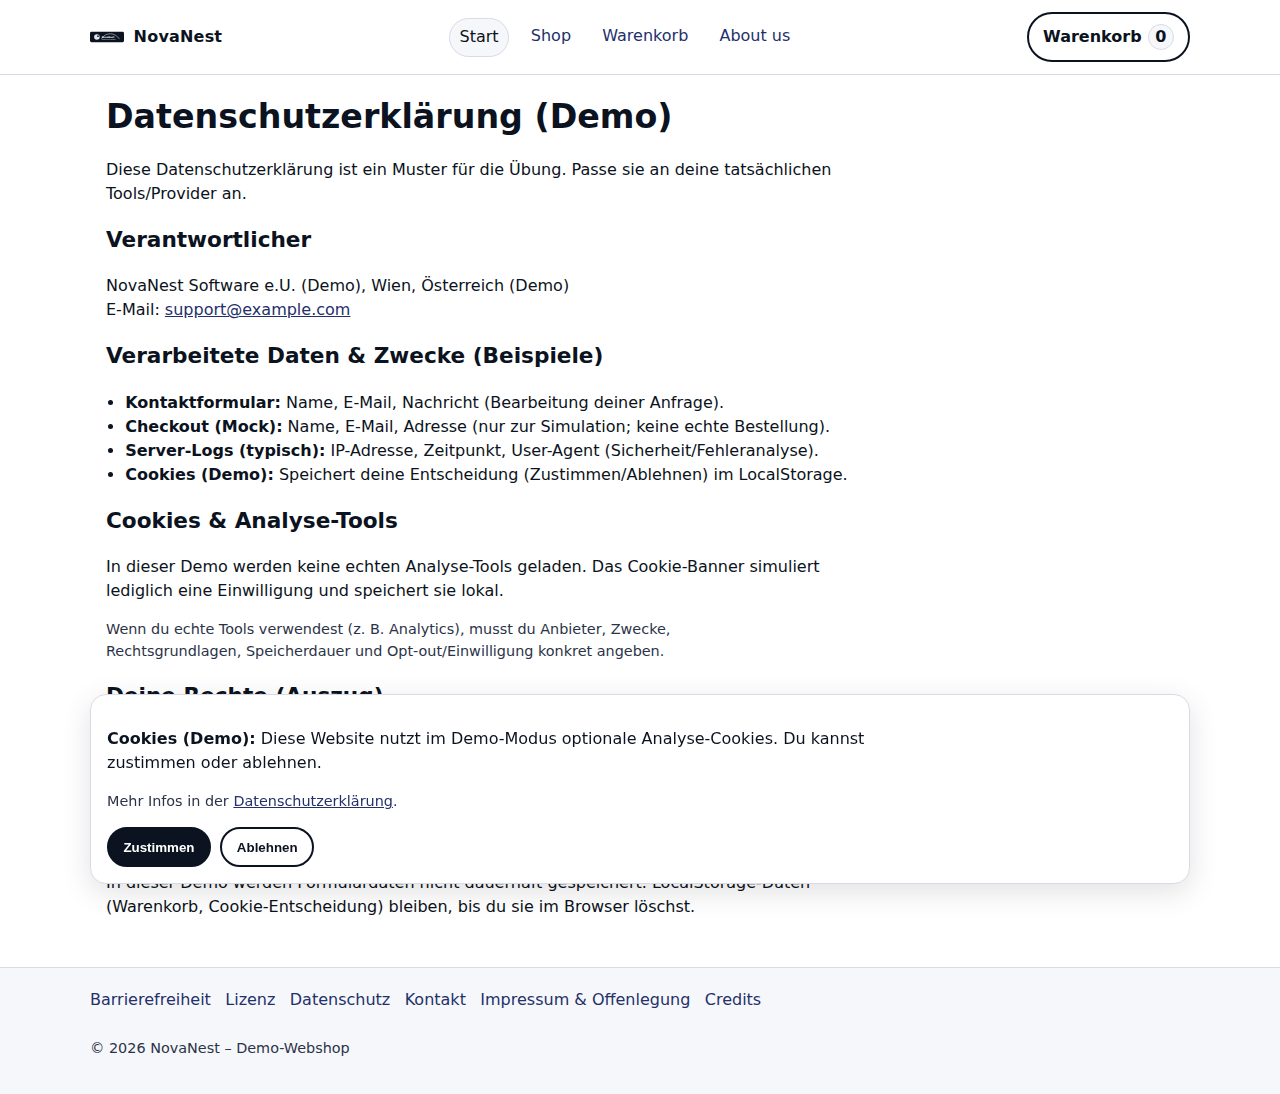
<file: startup-webshop-static/privacy/index.html>
<!doctype html>
<html lang="de">
<head>
  <meta charset="utf-8" />
  <meta name="viewport" content="width=device-width, initial-scale=1" />
  <title>Datenschutz – NovaNest</title>
  <link rel="stylesheet" href="../css/base.css" />
  <link rel="stylesheet" href="../css/components.css" />
  <link rel="stylesheet" href="../css/pages.css" />
  
</head>
<body>
  <a class="skip-link" href="#main">Zum Inhalt springen</a>
<header class="site-header">
  <div class="container header-inner">
    <a class="brand" href="../index.html" aria-label="Startseite NovaNest">
      <img class="brand__logo" src="../assets/img/logo.svg" alt="" aria-hidden="true" />
      <span class="brand__name">NovaNest</span>
    </a>

    <nav aria-label="Hauptnavigation">
      <ul class="nav-list">
        <li><a href="../index.html" data-nav="home">Start</a></li>
        <li><a href="../shop/index.html" data-nav="shop">Shop</a></li>
        <li><a href="../cart/index.html" data-nav="cart">Warenkorb</a></li>
        <li><a href="../about-us/index.html" data-nav="about">About us</a></li>
      </ul>
    </nav>

    <div class="header-actions">
      <a class="btn btn--ghost" href="../cart/index.html" aria-label="Zum Warenkorb">
        Warenkorb <span id="cartCount" class="badge" aria-label="Artikel im Warenkorb">0</span>
      </a>
    </div>
  </div>
</header>

  <main id="main" class="container" tabindex="-1">
    
<h1>Datenschutzerklärung (Demo)</h1>
<p>Diese Datenschutzerklärung ist ein Muster für die Übung. Passe sie an deine tatsächlichen Tools/Provider an.</p>

<section aria-labelledby="controllerTitle">
  <h2 id="controllerTitle">Verantwortlicher</h2>
  <p>NovaNest Software e.U. (Demo), Wien, Österreich (Demo)<br/>
     E-Mail: <a href="mailto:support@example.com">support@example.com</a></p>
</section>

<section aria-labelledby="dataTitle">
  <h2 id="dataTitle">Verarbeitete Daten &amp; Zwecke (Beispiele)</h2>
  <ul class="bullets">
    <li><strong>Kontaktformular:</strong> Name, E-Mail, Nachricht (Bearbeitung deiner Anfrage).</li>
    <li><strong>Checkout (Mock):</strong> Name, E-Mail, Adresse (nur zur Simulation; keine echte Bestellung).</li>
    <li><strong>Server-Logs (typisch):</strong> IP-Adresse, Zeitpunkt, User-Agent (Sicherheit/Fehleranalyse).</li>
    <li><strong>Cookies (Demo):</strong> Speichert deine Entscheidung (Zustimmen/Ablehnen) im LocalStorage.</li>
  </ul>
</section>

<section aria-labelledby="cookiesTitle">
  <h2 id="cookiesTitle">Cookies &amp; Analyse-Tools</h2>
  <p>In dieser Demo werden keine echten Analyse-Tools geladen. Das Cookie-Banner simuliert lediglich eine Einwilligung und speichert sie lokal.</p>
  <p class="small">Wenn du echte Tools verwendest (z. B. Analytics), musst du Anbieter, Zwecke, Rechtsgrundlagen, Speicherdauer und Opt-out/Einwilligung konkret angeben.</p>
</section>

<section aria-labelledby="rightsTitle">
  <h2 id="rightsTitle">Deine Rechte (Auszug)</h2>
  <ul class="bullets">
    <li>Auskunft, Berichtigung, Löschung</li>
    <li>Einschränkung der Verarbeitung, Datenübertragbarkeit</li>
    <li>Widerspruch</li>
  </ul>
</section>

<section aria-labelledby="storageTitle">
  <h2 id="storageTitle">Speicherdauer</h2>
  <p>In dieser Demo werden Formulardaten nicht dauerhaft gespeichert. LocalStorage-Daten (Warenkorb, Cookie-Entscheidung) bleiben, bis du sie im Browser löschst.</p>
</section>

  </main>

  <footer class="site-footer">
  <div class="container footer-inner">
    <nav aria-label="Footer Navigation">
      <ul class="footer-links">
        <li><a href="../accessibility/index.html">Barrierefreiheit</a></li>
        <li><a href="../licenses/index.html">Lizenz</a></li>
        <li><a href="../privacy/index.html">Datenschutz</a></li>
        <li><a href="../contact/index.html">Kontakt</a></li>
        <li><a href="../imprint/index.html">Impressum &amp; Offenlegung</a></li>
        <li><a href="../credits/index.html">Credits</a></li>
      </ul>
    </nav>
    <p class="small">© <span id="year"></span> NovaNest – Demo-Webshop</p>
  </div>
</footer>

<div id="cookieBanner" class="cookie-banner" aria-hidden="true" role="region" aria-label="Cookie Hinweis">
  <p><strong>Cookies (Demo):</strong> Diese Website nutzt im Demo-Modus optionale Analyse-Cookies. Du kannst zustimmen oder ablehnen.</p>
  <p class="small">Mehr Infos in der <a href="../privacy/index.html">Datenschutzerklärung</a>.</p>
  <div class="cookie-actions">
    <button class="btn" type="button" data-consent="accepted">Zustimmen</button>
    <button class="btn btn--ghost" type="button" data-consent="rejected">Ablehnen</button>
  </div>
</div>

  <script type="module" src="../js/main.js"></script>
</body>
</html>
</file>
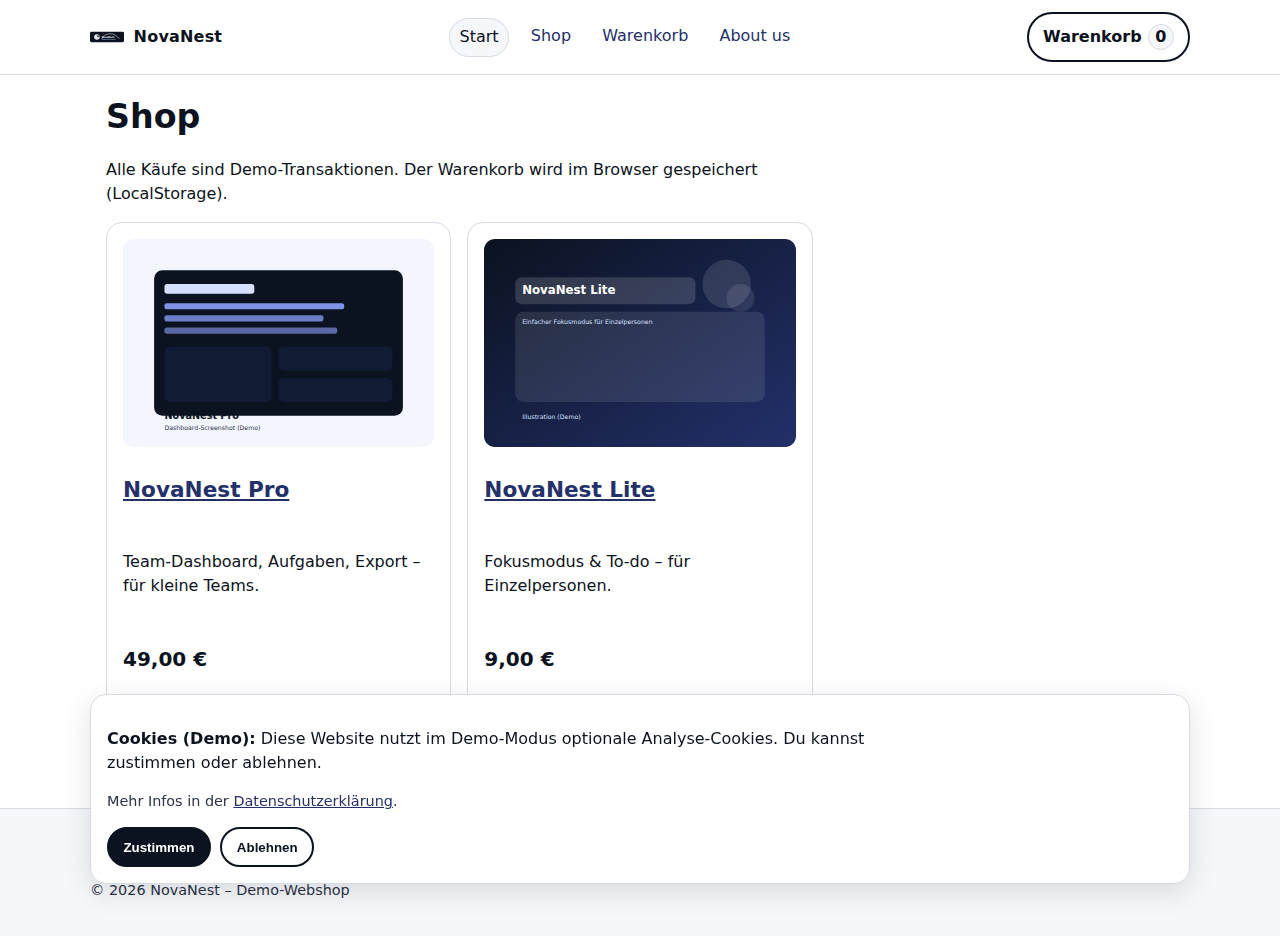
<file: startup-webshop-static/shop/index.html>
<!doctype html>
<html lang="de">
<head>
  <meta charset="utf-8" />
  <meta name="viewport" content="width=device-width, initial-scale=1" />
  <title>Shop – NovaNest</title>
  <link rel="stylesheet" href="../css/base.css" />
  <link rel="stylesheet" href="../css/components.css" />
  <link rel="stylesheet" href="../css/pages.css" />
  
</head>
<body>
  <a class="skip-link" href="#main">Zum Inhalt springen</a>
<header class="site-header">
  <div class="container header-inner">
    <a class="brand" href="../index.html" aria-label="Startseite NovaNest">
      <img class="brand__logo" src="../assets/img/logo.svg" alt="" aria-hidden="true" />
      <span class="brand__name">NovaNest</span>
    </a>

    <nav aria-label="Hauptnavigation">
      <ul class="nav-list">
        <li><a href="../index.html" data-nav="home">Start</a></li>
        <li><a href="../shop/index.html" data-nav="shop">Shop</a></li>
        <li><a href="../cart/index.html" data-nav="cart">Warenkorb</a></li>
        <li><a href="../about-us/index.html" data-nav="about">About us</a></li>
      </ul>
    </nav>

    <div class="header-actions">
      <a class="btn btn--ghost" href="../cart/index.html" aria-label="Zum Warenkorb">
        Warenkorb <span id="cartCount" class="badge" aria-label="Artikel im Warenkorb">0</span>
      </a>
    </div>
  </div>
</header>

  <main id="main" class="container" tabindex="-1">
    
<h1>Shop</h1>
<p>Alle Käufe sind Demo-Transaktionen. Der Warenkorb wird im Browser gespeichert (LocalStorage).</p>

<section aria-labelledby="shopListTitle">
  <h2 id="shopListTitle" class="sr-only">Produktliste</h2>
  <div id="productGrid" class="grid" role="list"></div>
</section>

<script type="module">
  import { PRODUCTS } from "../js/products.js";
  import { addToCart } from "../js/cart.js";

  const grid = document.getElementById("productGrid");

  function money(n){ return n.toFixed(2).replace(".", ",") + " €"; }

  grid.innerHTML = PRODUCTS.map(p => `
    <article class="card" role="listitem">
      <img src="${p.media.img}" alt="${p.media.alt}" loading="lazy" />
      <h2><a href="./${p.slug}.html">${p.name}</a></h2>
      <p>${p.short}</p>
      <p class="price">${money(p.price)}</p>
      <button class="btn" type="button" data-add="${p.id}">In den Warenkorb</button>
    </article>
  `).join("");

  grid.addEventListener("click", (e) => {
    const btn = e.target.closest("button[data-add]");
    if (!btn) return;
    const product = PRODUCTS.find(x => x.id === btn.dataset.add);
    addToCart(product, 1);
    // Badge wird über main.js/cart.js automatisch aktualisiert
    btn.textContent = "Hinzugefügt ✓";
    setTimeout(() => btn.textContent = "In den Warenkorb", 900);
  });
</script>

  </main>

  <footer class="site-footer">
  <div class="container footer-inner">
    <nav aria-label="Footer Navigation">
      <ul class="footer-links">
        <li><a href="../accessibility/index.html">Barrierefreiheit</a></li>
        <li><a href="../licenses/index.html">Lizenz</a></li>
        <li><a href="../privacy/index.html">Datenschutz</a></li>
        <li><a href="../contact/index.html">Kontakt</a></li>
        <li><a href="../imprint/index.html">Impressum &amp; Offenlegung</a></li>
        <li><a href="../credits/index.html">Credits</a></li>
      </ul>
    </nav>
    <p class="small">© <span id="year"></span> NovaNest – Demo-Webshop</p>
  </div>
</footer>

<div id="cookieBanner" class="cookie-banner" aria-hidden="true" role="region" aria-label="Cookie Hinweis">
  <p><strong>Cookies (Demo):</strong> Diese Website nutzt im Demo-Modus optionale Analyse-Cookies. Du kannst zustimmen oder ablehnen.</p>
  <p class="small">Mehr Infos in der <a href="../privacy/index.html">Datenschutzerklärung</a>.</p>
  <div class="cookie-actions">
    <button class="btn" type="button" data-consent="accepted">Zustimmen</button>
    <button class="btn btn--ghost" type="button" data-consent="rejected">Ablehnen</button>
  </div>
</div>

  <script type="module" src="../js/main.js"></script>
</body>
</html>
</file>
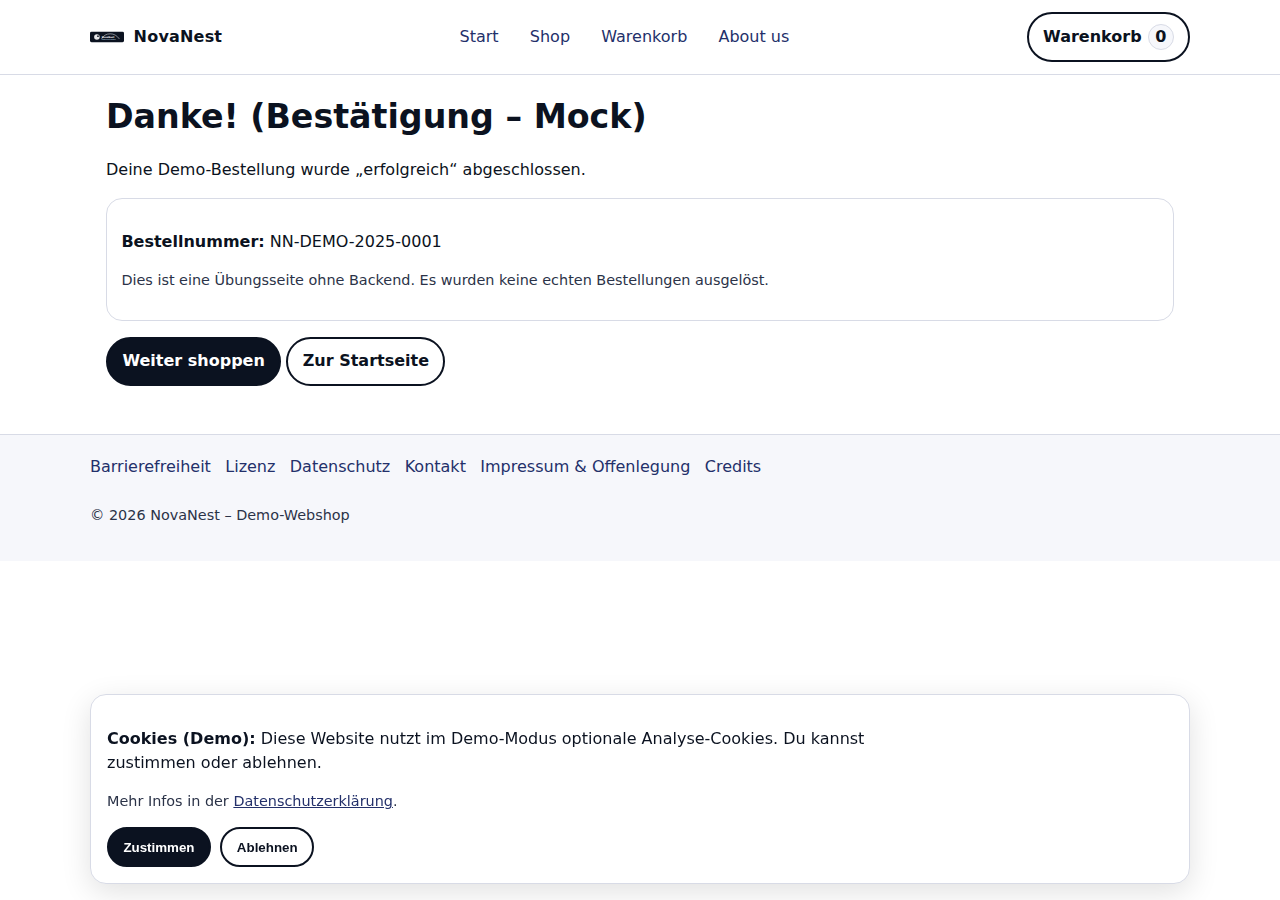
<file: startup-webshop-static/checkout/success.html>
<!doctype html>
<html lang="de">
<head>
  <meta charset="utf-8" />
  <meta name="viewport" content="width=device-width, initial-scale=1" />
  <title>Bestätigung – NovaNest</title>
  <link rel="stylesheet" href="../css/base.css" />
  <link rel="stylesheet" href="../css/components.css" />
  <link rel="stylesheet" href="../css/pages.css" />
  
</head>
<body>
  <a class="skip-link" href="#main">Zum Inhalt springen</a>
<header class="site-header">
  <div class="container header-inner">
    <a class="brand" href="../index.html" aria-label="Startseite NovaNest">
      <img class="brand__logo" src="../assets/img/logo.svg" alt="" aria-hidden="true" />
      <span class="brand__name">NovaNest</span>
    </a>

    <nav aria-label="Hauptnavigation">
      <ul class="nav-list">
        <li><a href="../index.html" data-nav="home">Start</a></li>
        <li><a href="../shop/index.html" data-nav="shop">Shop</a></li>
        <li><a href="../cart/index.html" data-nav="cart">Warenkorb</a></li>
        <li><a href="../about-us/index.html" data-nav="about">About us</a></li>
      </ul>
    </nav>

    <div class="header-actions">
      <a class="btn btn--ghost" href="../cart/index.html" aria-label="Zum Warenkorb">
        Warenkorb <span id="cartCount" class="badge" aria-label="Artikel im Warenkorb">0</span>
      </a>
    </div>
  </div>
</header>

  <main id="main" class="container" tabindex="-1">
    
<h1>Danke! (Bestätigung – Mock)</h1>
<p>Deine Demo-Bestellung wurde „erfolgreich“ abgeschlossen.</p>

<div class="notice">
  <p><strong>Bestellnummer:</strong> NN-DEMO-2025-0001</p>
  <p class="small">Dies ist eine Übungsseite ohne Backend. Es wurden keine echten Bestellungen ausgelöst.</p>
</div>

<p style="margin-top: 1rem;">
  <a class="btn" href="../shop/index.html">Weiter shoppen</a>
  <a class="btn btn--ghost" href="../index.html">Zur Startseite</a>
</p>

  </main>

  <footer class="site-footer">
  <div class="container footer-inner">
    <nav aria-label="Footer Navigation">
      <ul class="footer-links">
        <li><a href="../accessibility/index.html">Barrierefreiheit</a></li>
        <li><a href="../licenses/index.html">Lizenz</a></li>
        <li><a href="../privacy/index.html">Datenschutz</a></li>
        <li><a href="../contact/index.html">Kontakt</a></li>
        <li><a href="../imprint/index.html">Impressum &amp; Offenlegung</a></li>
        <li><a href="../credits/index.html">Credits</a></li>
      </ul>
    </nav>
    <p class="small">© <span id="year"></span> NovaNest – Demo-Webshop</p>
  </div>
</footer>

<div id="cookieBanner" class="cookie-banner" aria-hidden="true" role="region" aria-label="Cookie Hinweis">
  <p><strong>Cookies (Demo):</strong> Diese Website nutzt im Demo-Modus optionale Analyse-Cookies. Du kannst zustimmen oder ablehnen.</p>
  <p class="small">Mehr Infos in der <a href="../privacy/index.html">Datenschutzerklärung</a>.</p>
  <div class="cookie-actions">
    <button class="btn" type="button" data-consent="accepted">Zustimmen</button>
    <button class="btn btn--ghost" type="button" data-consent="rejected">Ablehnen</button>
  </div>
</div>

  <script type="module" src="../js/main.js"></script>
</body>
</html>
</file>
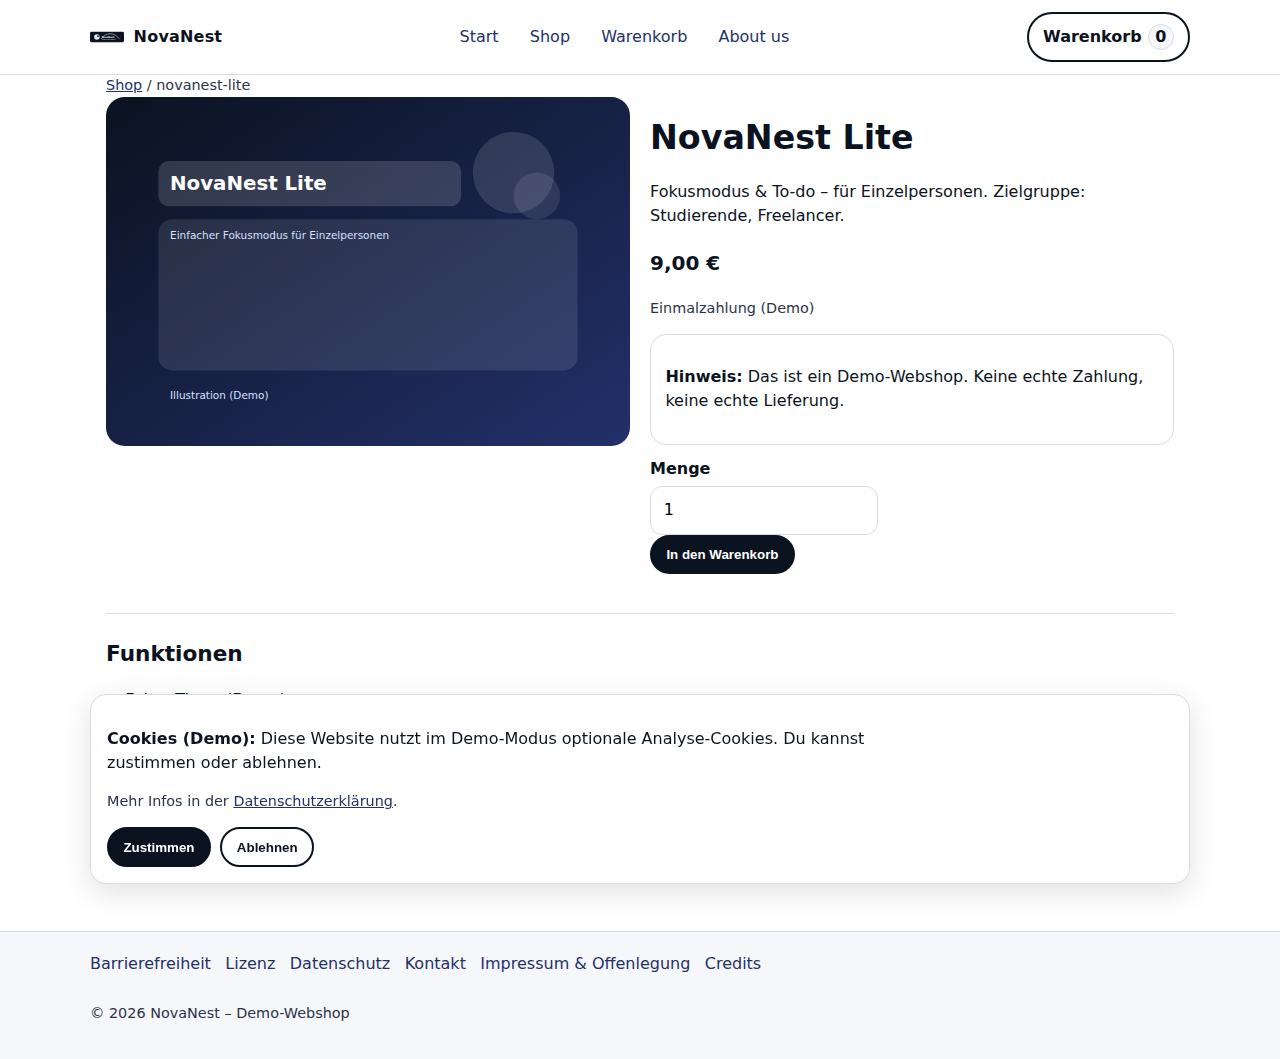
<file: startup-webshop-static/shop/novanest-lite.html>
<!doctype html>
<html lang="de">
<head>
  <meta charset="utf-8" />
  <meta name="viewport" content="width=device-width, initial-scale=1" />
  <title>NovaNest Lite – NovaNest</title>
  <link rel="stylesheet" href="../css/base.css" />
  <link rel="stylesheet" href="../css/components.css" />
  <link rel="stylesheet" href="../css/pages.css" />
  
</head>
<body>
  <a class="skip-link" href="#main">Zum Inhalt springen</a>
<header class="site-header">
  <div class="container header-inner">
    <a class="brand" href="../index.html" aria-label="Startseite NovaNest">
      <img class="brand__logo" src="../assets/img/logo.svg" alt="" aria-hidden="true" />
      <span class="brand__name">NovaNest</span>
    </a>

    <nav aria-label="Hauptnavigation">
      <ul class="nav-list">
        <li><a href="../index.html" data-nav="home">Start</a></li>
        <li><a href="../shop/index.html" data-nav="shop">Shop</a></li>
        <li><a href="../cart/index.html" data-nav="cart">Warenkorb</a></li>
        <li><a href="../about-us/index.html" data-nav="about">About us</a></li>
      </ul>
    </nav>

    <div class="header-actions">
      <a class="btn btn--ghost" href="../cart/index.html" aria-label="Zum Warenkorb">
        Warenkorb <span id="cartCount" class="badge" aria-label="Artikel im Warenkorb">0</span>
      </a>
    </div>
  </div>
</header>

  <main id="main" class="container" tabindex="-1">
    
<nav aria-label="Breadcrumb" class="small">
  <a href="./index.html">Shop</a> / <span>novanest-lite</span>
</nav>

<section class="product-hero" aria-labelledby="prodTitle">
  <div>
    <img id="prodImg" src="" alt="" />
  </div>
  <div>
    <h1 id="prodTitle"></h1>
    <p id="prodShort"></p>
    <p class="price" id="prodPrice"></p>
    <p class="small" id="prodBilling"></p>

    <div class="notice" style="margin: .75rem 0;">
      <p><strong>Hinweis:</strong> Das ist ein Demo-Webshop. Keine echte Zahlung, keine echte Lieferung.</p>
    </div>

    <div class="field" style="max-width: 220px;">
      <label for="qty">Menge</label>
      <input id="qty" type="number" min="1" value="1" />
    </div>

    <button class="btn" type="button" id="addBtn">In den Warenkorb</button>
    <p class="small" id="status" aria-live="polite"></p>
  </div>
</section>

<hr />

<section aria-labelledby="featTitle">
  <h2 id="featTitle">Funktionen</h2>
  <ul class="bullets" id="prodFeatures"></ul>
</section>

<hr />

<section aria-labelledby="licenseHintTitle">
  <h2 id="licenseHintTitle">Lizenzhinweis</h2>
  <p>Mit dem Kauf erhältst du ein Nutzungsrecht gemäß unserer <a href="../licenses/index.html">Lizenz</a> (Demo-Text).</p>
</section>

<script type="module">
  import { findProductBySlug } from "../js/products.js";
  import { addToCart } from "../js/cart.js";

  const slug = "novanest-lite";
  const p = findProductBySlug(slug);

  const money = (n) => n.toFixed(2).replace(".", ",") + " €";

  document.getElementById("prodTitle").textContent = p.name;
  document.getElementById("prodShort").textContent = p.short + " Zielgruppe: " + p.audience + ".";
  document.getElementById("prodPrice").textContent = money(p.price);
  document.getElementById("prodBilling").textContent = p.billing;

  const img = document.getElementById("prodImg");
  img.src = p.media.img;
  img.alt = p.media.alt;

  document.getElementById("prodFeatures").innerHTML = p.features.map(f => `<li>${f}</li>`).join("");

  const status = document.getElementById("status");
  document.getElementById("addBtn").addEventListener("click", () => {
    const qty = Math.max(1, Number(document.getElementById("qty").value) || 1);
    addToCart(p, qty);
    status.textContent = `Hinzugefügt: ${qty}× ${p.name}.`;
  });
</script>

  </main>

  <footer class="site-footer">
  <div class="container footer-inner">
    <nav aria-label="Footer Navigation">
      <ul class="footer-links">
        <li><a href="../accessibility/index.html">Barrierefreiheit</a></li>
        <li><a href="../licenses/index.html">Lizenz</a></li>
        <li><a href="../privacy/index.html">Datenschutz</a></li>
        <li><a href="../contact/index.html">Kontakt</a></li>
        <li><a href="../imprint/index.html">Impressum &amp; Offenlegung</a></li>
        <li><a href="../credits/index.html">Credits</a></li>
      </ul>
    </nav>
    <p class="small">© <span id="year"></span> NovaNest – Demo-Webshop</p>
  </div>
</footer>

<div id="cookieBanner" class="cookie-banner" aria-hidden="true" role="region" aria-label="Cookie Hinweis">
  <p><strong>Cookies (Demo):</strong> Diese Website nutzt im Demo-Modus optionale Analyse-Cookies. Du kannst zustimmen oder ablehnen.</p>
  <p class="small">Mehr Infos in der <a href="../privacy/index.html">Datenschutzerklärung</a>.</p>
  <div class="cookie-actions">
    <button class="btn" type="button" data-consent="accepted">Zustimmen</button>
    <button class="btn btn--ghost" type="button" data-consent="rejected">Ablehnen</button>
  </div>
</div>

  <script type="module" src="../js/main.js"></script>
</body>
</html>
</file>
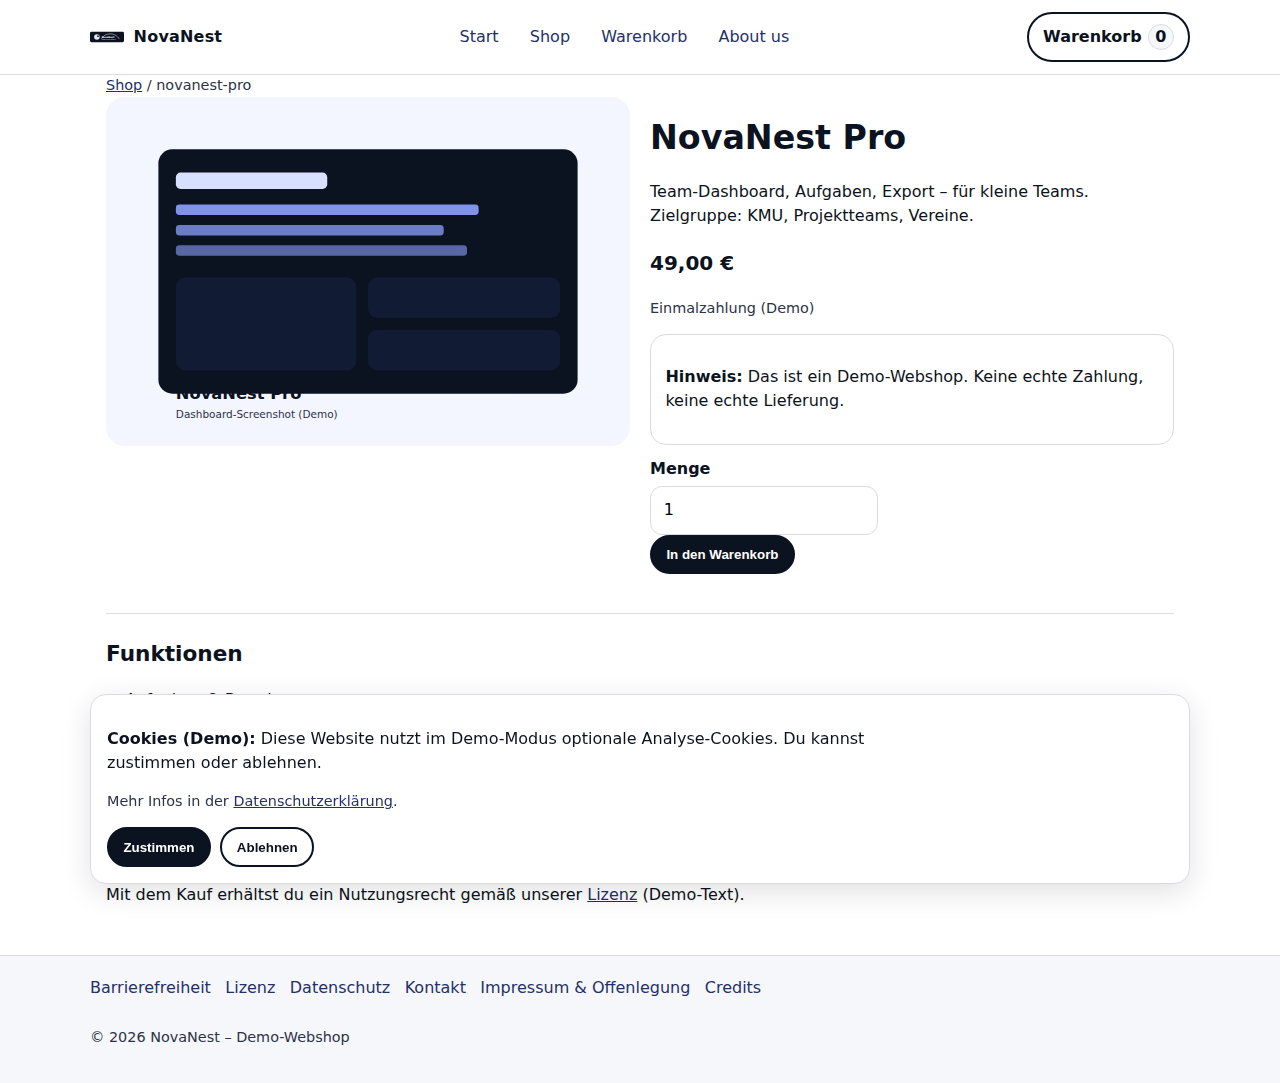
<file: startup-webshop-static/shop/novanest-pro.html>
<!doctype html>
<html lang="de">
<head>
  <meta charset="utf-8" />
  <meta name="viewport" content="width=device-width, initial-scale=1" />
  <title>NovaNest Pro – NovaNest</title>
  <link rel="stylesheet" href="../css/base.css" />
  <link rel="stylesheet" href="../css/components.css" />
  <link rel="stylesheet" href="../css/pages.css" />
  
</head>
<body>
  <a class="skip-link" href="#main">Zum Inhalt springen</a>
<header class="site-header">
  <div class="container header-inner">
    <a class="brand" href="../index.html" aria-label="Startseite NovaNest">
      <img class="brand__logo" src="../assets/img/logo.svg" alt="" aria-hidden="true" />
      <span class="brand__name">NovaNest</span>
    </a>

    <nav aria-label="Hauptnavigation">
      <ul class="nav-list">
        <li><a href="../index.html" data-nav="home">Start</a></li>
        <li><a href="../shop/index.html" data-nav="shop">Shop</a></li>
        <li><a href="../cart/index.html" data-nav="cart">Warenkorb</a></li>
        <li><a href="../about-us/index.html" data-nav="about">About us</a></li>
      </ul>
    </nav>

    <div class="header-actions">
      <a class="btn btn--ghost" href="../cart/index.html" aria-label="Zum Warenkorb">
        Warenkorb <span id="cartCount" class="badge" aria-label="Artikel im Warenkorb">0</span>
      </a>
    </div>
  </div>
</header>

  <main id="main" class="container" tabindex="-1">
    
<nav aria-label="Breadcrumb" class="small">
  <a href="./index.html">Shop</a> / <span>novanest-pro</span>
</nav>

<section class="product-hero" aria-labelledby="prodTitle">
  <div>
    <img id="prodImg" src="" alt="" />
  </div>
  <div>
    <h1 id="prodTitle"></h1>
    <p id="prodShort"></p>
    <p class="price" id="prodPrice"></p>
    <p class="small" id="prodBilling"></p>

    <div class="notice" style="margin: .75rem 0;">
      <p><strong>Hinweis:</strong> Das ist ein Demo-Webshop. Keine echte Zahlung, keine echte Lieferung.</p>
    </div>

    <div class="field" style="max-width: 220px;">
      <label for="qty">Menge</label>
      <input id="qty" type="number" min="1" value="1" />
    </div>

    <button class="btn" type="button" id="addBtn">In den Warenkorb</button>
    <p class="small" id="status" aria-live="polite"></p>
  </div>
</section>

<hr />

<section aria-labelledby="featTitle">
  <h2 id="featTitle">Funktionen</h2>
  <ul class="bullets" id="prodFeatures"></ul>
</section>

<hr />

<section aria-labelledby="licenseHintTitle">
  <h2 id="licenseHintTitle">Lizenzhinweis</h2>
  <p>Mit dem Kauf erhältst du ein Nutzungsrecht gemäß unserer <a href="../licenses/index.html">Lizenz</a> (Demo-Text).</p>
</section>

<script type="module">
  import { findProductBySlug } from "../js/products.js";
  import { addToCart } from "../js/cart.js";

  const slug = "novanest-pro";
  const p = findProductBySlug(slug);

  const money = (n) => n.toFixed(2).replace(".", ",") + " €";

  document.getElementById("prodTitle").textContent = p.name;
  document.getElementById("prodShort").textContent = p.short + " Zielgruppe: " + p.audience + ".";
  document.getElementById("prodPrice").textContent = money(p.price);
  document.getElementById("prodBilling").textContent = p.billing;

  const img = document.getElementById("prodImg");
  img.src = p.media.img;
  img.alt = p.media.alt;

  document.getElementById("prodFeatures").innerHTML = p.features.map(f => `<li>${f}</li>`).join("");

  const status = document.getElementById("status");
  document.getElementById("addBtn").addEventListener("click", () => {
    const qty = Math.max(1, Number(document.getElementById("qty").value) || 1);
    addToCart(p, qty);
    status.textContent = `Hinzugefügt: ${qty}× ${p.name}.`;
  });
</script>

  </main>

  <footer class="site-footer">
  <div class="container footer-inner">
    <nav aria-label="Footer Navigation">
      <ul class="footer-links">
        <li><a href="../accessibility/index.html">Barrierefreiheit</a></li>
        <li><a href="../licenses/index.html">Lizenz</a></li>
        <li><a href="../privacy/index.html">Datenschutz</a></li>
        <li><a href="../contact/index.html">Kontakt</a></li>
        <li><a href="../imprint/index.html">Impressum &amp; Offenlegung</a></li>
        <li><a href="../credits/index.html">Credits</a></li>
      </ul>
    </nav>
    <p class="small">© <span id="year"></span> NovaNest – Demo-Webshop</p>
  </div>
</footer>

<div id="cookieBanner" class="cookie-banner" aria-hidden="true" role="region" aria-label="Cookie Hinweis">
  <p><strong>Cookies (Demo):</strong> Diese Website nutzt im Demo-Modus optionale Analyse-Cookies. Du kannst zustimmen oder ablehnen.</p>
  <p class="small">Mehr Infos in der <a href="../privacy/index.html">Datenschutzerklärung</a>.</p>
  <div class="cookie-actions">
    <button class="btn" type="button" data-consent="accepted">Zustimmen</button>
    <button class="btn btn--ghost" type="button" data-consent="rejected">Ablehnen</button>
  </div>
</div>

  <script type="module" src="../js/main.js"></script>
</body>
</html>
</file>
<file: startup-webshop-static/css/base.css>
/* Base: minimal, accessible, consistent */
:root{
  --bg: #ffffff;
  --text: #0b1220;
  --muted: #2b3348;
  --surface: #f6f7fb;
  --border: #d8dbe6;
  --primary: #23306a;
  --primary-2: #0b1220;
  --radius: 16px;
  --maxw: 1100px;
}

*{ box-sizing:border-box; }
html{ scroll-behavior:smooth; }
body{
  margin:0;
  font-family: system-ui, -apple-system, Segoe UI, Roboto, Arial, sans-serif;
  line-height:1.5;
  color:var(--text);
  background:var(--bg);
}

img{ max-width:100%; height:auto; }
a{ color: var(--primary); }
a:hover{ text-decoration: underline; }
a:focus-visible{ outline:3px solid #000; outline-offset:3px; }

.container{ max-width: var(--maxw); margin: 0 auto; padding: 0 1rem; }

.skip-link{
  position:absolute; left:-999px; top:0;
  padding:.75rem 1rem; background:#fff; border:2px solid #000; z-index:9999;
}
.skip-link:focus{ left: 1rem; top: 1rem; }

:focus-visible{ outline:3px solid #000; outline-offset:3px; }

.sr-only{
  position:absolute; width:1px; height:1px; padding:0; margin:-1px;
  overflow:hidden; clip:rect(0,0,0,0); white-space:nowrap; border:0;
}

.small{ font-size: .9rem; color: var(--muted); }

/* Header / Footer */
.site-header{
  border-bottom:1px solid var(--border);
  background: #fff;
}
.header-inner{
  display:flex;
  gap:1rem;
  align-items:center;
  justify-content:space-between;
  padding: .75rem 0;
}
.brand{ display:flex; align-items:center; gap:.6rem; text-decoration:none; color:var(--text); }
.brand__logo{ width:34px; height:34px; }
.brand__name{ font-weight: 800; letter-spacing: .2px; }

.nav-list{ list-style:none; display:flex; gap:.75rem; margin:0; padding:0; flex-wrap:wrap; }
.nav-list a{
  display:inline-block;
  padding:.4rem .6rem;
  border-radius: 999px;
  text-decoration:none;
}
.nav-list a[aria-current="page"]{
  background: var(--surface);
  color: var(--text);
  border: 1px solid var(--border);
}

.site-footer{
  margin-top: 3rem;
  border-top: 1px solid var(--border);
  background: var(--surface);
}
.footer-inner{ padding: 1.25rem 0; display:flex; flex-direction:column; gap: .75rem; }
.footer-links{ list-style:none; display:flex; gap:.9rem; flex-wrap:wrap; padding:0; margin:0; }
.footer-links a{ text-decoration:none; }
.footer-links a:hover{ text-decoration: underline; }

/* Content */
main{ padding: 1.25rem 0 2rem; }
h1{ font-size: clamp(1.7rem, 2.6vw, 2.5rem); line-height:1.15; }
h2{ font-size: 1.35rem; }
p{ max-width: 75ch; }
</file>
<file: startup-webshop-static/css/components.css>
/* Reusable components */
.hero{
  display:grid;
  grid-template-columns: 1.2fr .8fr;
  gap: 1.25rem;
  align-items: center;
  padding: 1.25rem;
  border: 1px solid var(--border);
  border-radius: var(--radius);
  background: var(--surface);
}
@media (max-width: 860px){
  .hero{ grid-template-columns: 1fr; }
}

.card{
  border:1px solid var(--border);
  border-radius: var(--radius);
  background:#fff;
  padding: 1rem;
  display:flex;
  flex-direction:column;
  gap: .6rem;
}
.grid{
  display:grid;
  grid-template-columns: repeat(3, minmax(0, 1fr));
  gap: 1rem;
}
@media (max-width: 900px){
  .grid{ grid-template-columns: repeat(2, minmax(0, 1fr)); }
}
@media (max-width: 600px){
  .grid{ grid-template-columns: 1fr; }
}

.btn{
  display:inline-flex;
  align-items:center;
  justify-content:center;
  gap:.4rem;
  padding: .65rem .9rem;
  border-radius: 999px;
  border: 2px solid var(--primary-2);
  background: var(--primary-2);
  color: #fff;
  text-decoration:none;
  font-weight: 700;
  cursor:pointer;
}
.btn:hover{ filter: brightness(0.95); text-decoration:none; }
.btn:active{ transform: translateY(1px); }
.btn--ghost{
  background: transparent;
  color: var(--primary-2);
}
.badge{
  display:inline-flex;
  min-width: 1.6rem;
  height: 1.6rem;
  padding: 0 .35rem;
  border-radius: 999px;
  background: var(--surface);
  border: 1px solid var(--border);
  color: var(--text);
  align-items:center;
  justify-content:center;
  font-weight: 800;
}

.form{
  display:grid;
  gap: .85rem;
  max-width: 720px;
}
.field{ display:grid; gap:.35rem; }
label{ font-weight:700; }
input, textarea, select{
  font: inherit;
  padding: .7rem .8rem;
  border-radius: 12px;
  border: 1px solid var(--border);
}
input:focus-visible, textarea:focus-visible, select:focus-visible{
  outline:3px solid #000;
  outline-offset: 2px;
}
.help{ color: var(--muted); font-size:.95rem; }

.table{ width:100%; border-collapse: collapse; }
.table th, .table td{ text-align:left; padding:.6rem .55rem; border-bottom:1px solid var(--border); vertical-align: top; }
.table caption{ text-align:left; font-weight:800; padding: .4rem 0; }

.notice{
  border: 1px solid var(--border);
  border-radius: var(--radius);
  padding: .9rem;
  background: #fff;
}
.kicker{ color: var(--muted); font-weight:700; }

.cookie-banner{
  position: fixed;
  left: 1rem;
  right: 1rem;
  bottom: 1rem;
  border: 1px solid var(--border);
  border-radius: var(--radius);
  background: #fff;
  padding: 1rem;
  box-shadow: 0 8px 30px rgba(0,0,0,.12);
  display:none;
  max-width: var(--maxw);
  margin: 0 auto;
}
.cookie-banner[aria-hidden="false"]{ display:block; }
.cookie-actions{ display:flex; gap:.6rem; flex-wrap:wrap; margin-top:.75rem; }
</file>
<file: startup-webshop-static/css/pages.css>
/* Light page-level tweaks */
.product-hero{
  display:grid;
  grid-template-columns: 1fr 1fr;
  gap: 1.25rem;
  align-items:start;
}
@media (max-width: 860px){
  .product-hero{ grid-template-columns: 1fr; }
}
.price{ font-size: 1.25rem; font-weight: 900; }
.bullets{ padding-left: 1.2rem; }
hr{ border:0; border-top:1px solid var(--border); margin: 1.5rem 0; }
</file>
